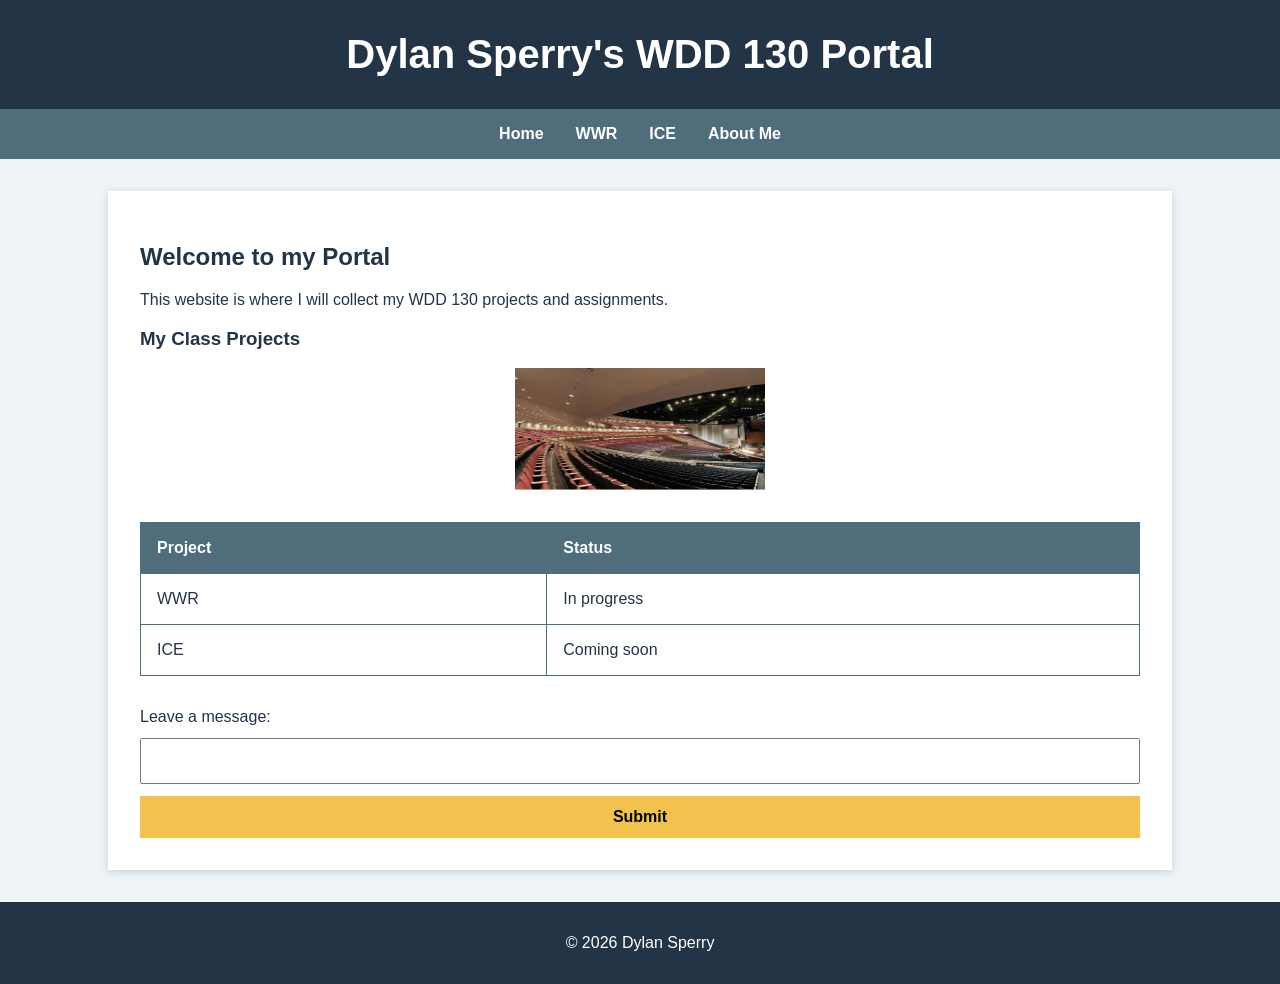
<file: index.html>
<!DOCTYPE html>
<html lang="en">
<head>
    <meta charset="UTF-8">
    <meta name="viewport" content="width=device-width, initial-scale=1.0">
    <title>Dylan Sperry | WDD 130 Portal</title>
    <link rel="stylesheet" href="styles/styles.css">
</head>
<body>
    <header>
        <h1>Dylan Sperry's WDD 130 Portal</h1> 
    </header>
    <nav>
    <ul>
        <li><a href="index.html">Home</a></li>
        <li><a href="wwr/index.html">WWR</a></li>
        <li><a href="ice.html">ICE</a></li>
        <li><a href="about.html">About Me</a></li>
    </ul>
</nav>
<main>
    <h2>Welcome to my Portal</h2>
    <p>This website is where I will collect my WDD 130 projects and assignments.</p>
    <h3>My Class Projects</h3>
    <img src="ice/favorite_devo/images/icenter.png" alt="ICE project image">

<table>
    <tr>
        <th>Project</th>
        <th>Status</th>
    </tr>
    <tr>
        <td>WWR</td>
        <td>In progress</td>
    </tr>
    <tr>
        <td>ICE</td>
        <td>Coming soon</td>
    </tr>
</table>
<form>
    <label for="message">Leave a message:</label>
    <input type="text" id="message" name="message">
    <button type="submit">Submit</button>
</form>
</main>
<footer>
    <p>&copy; 2026 Dylan Sperry</p>
</footer>
</body>
</html>
</file>
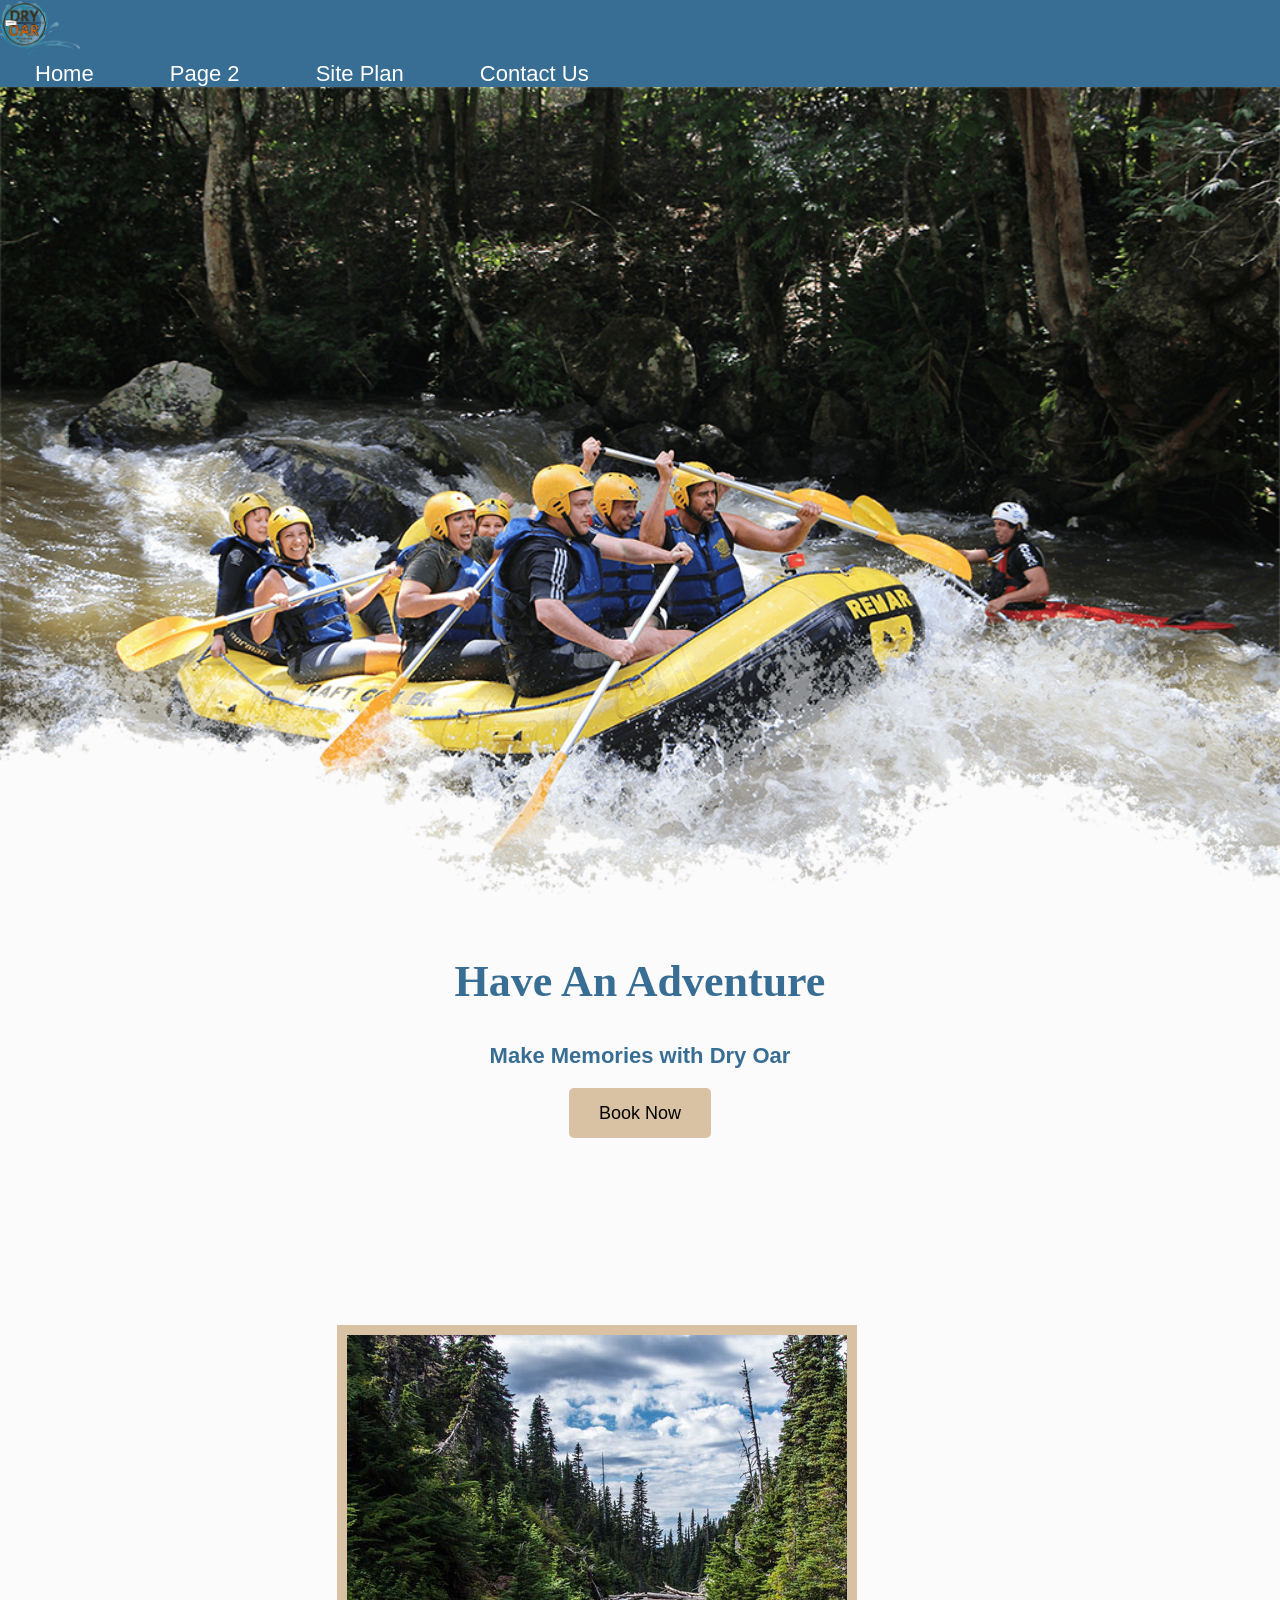
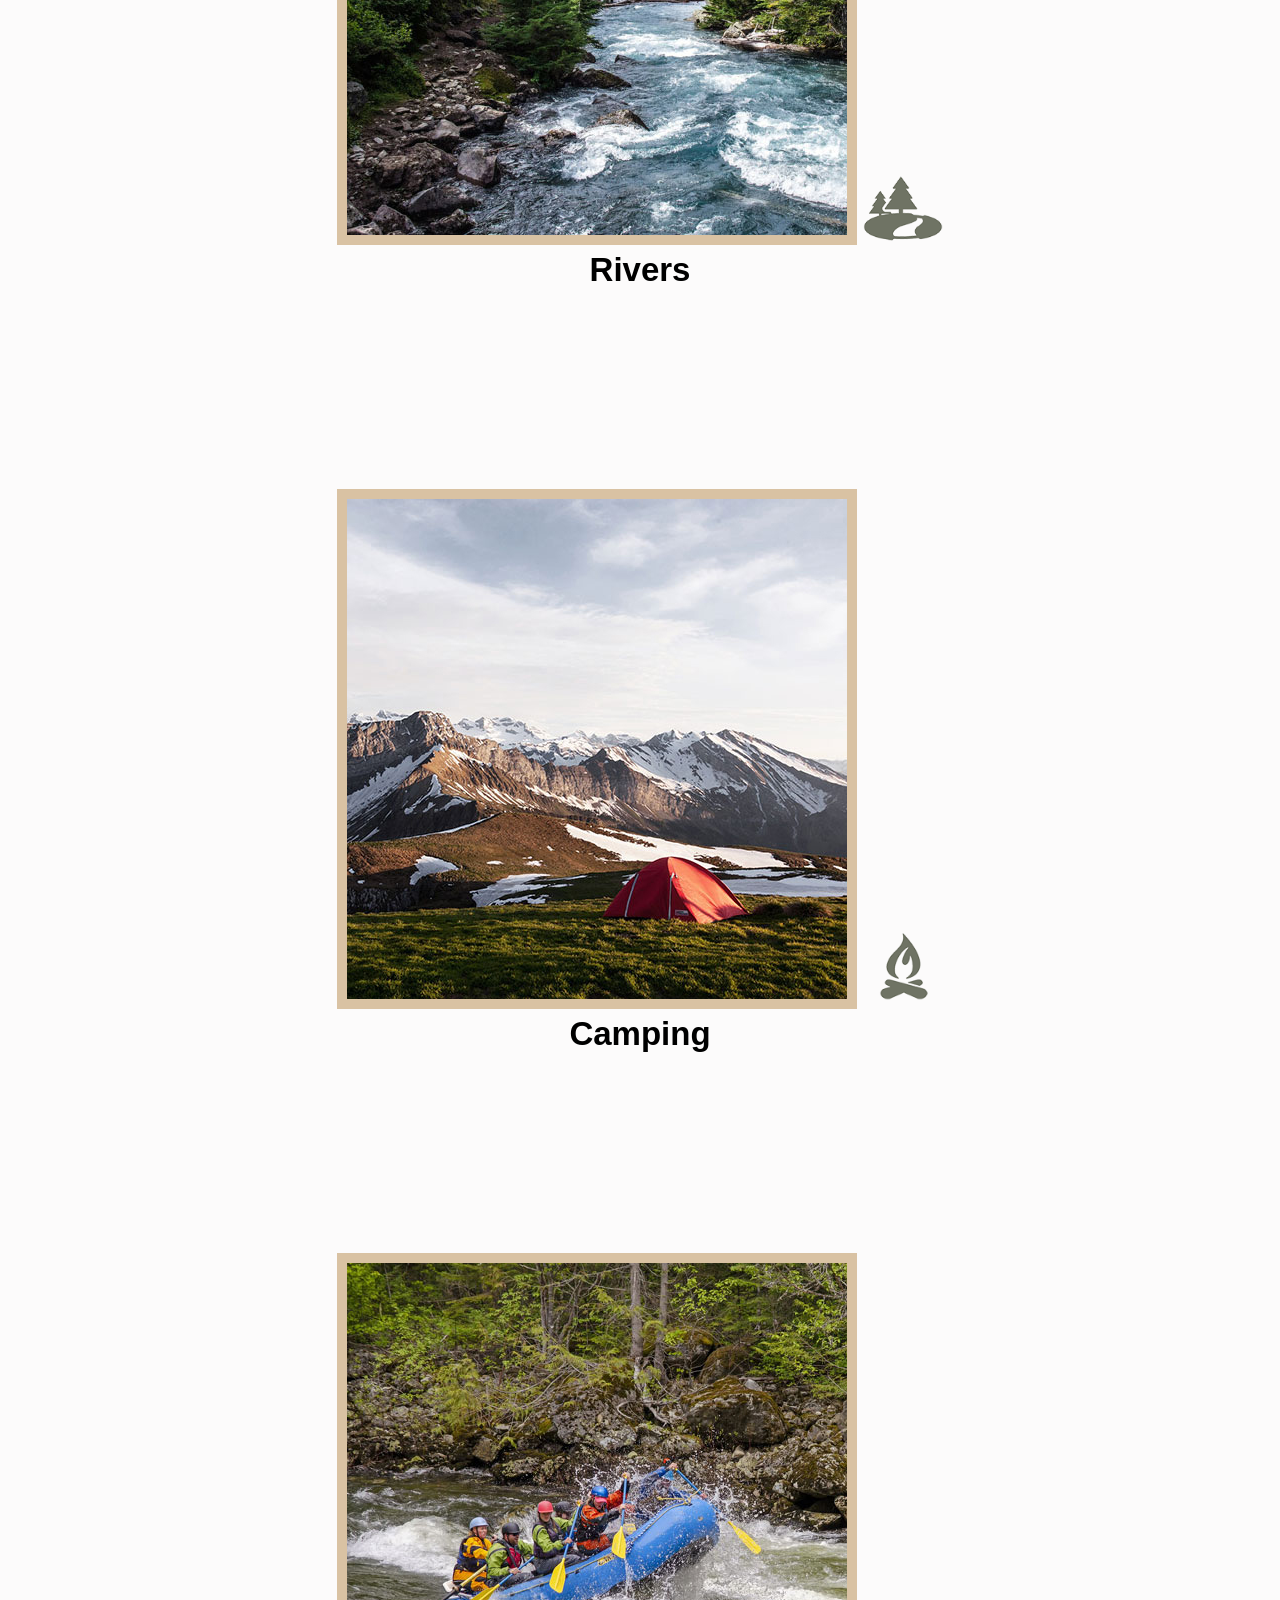
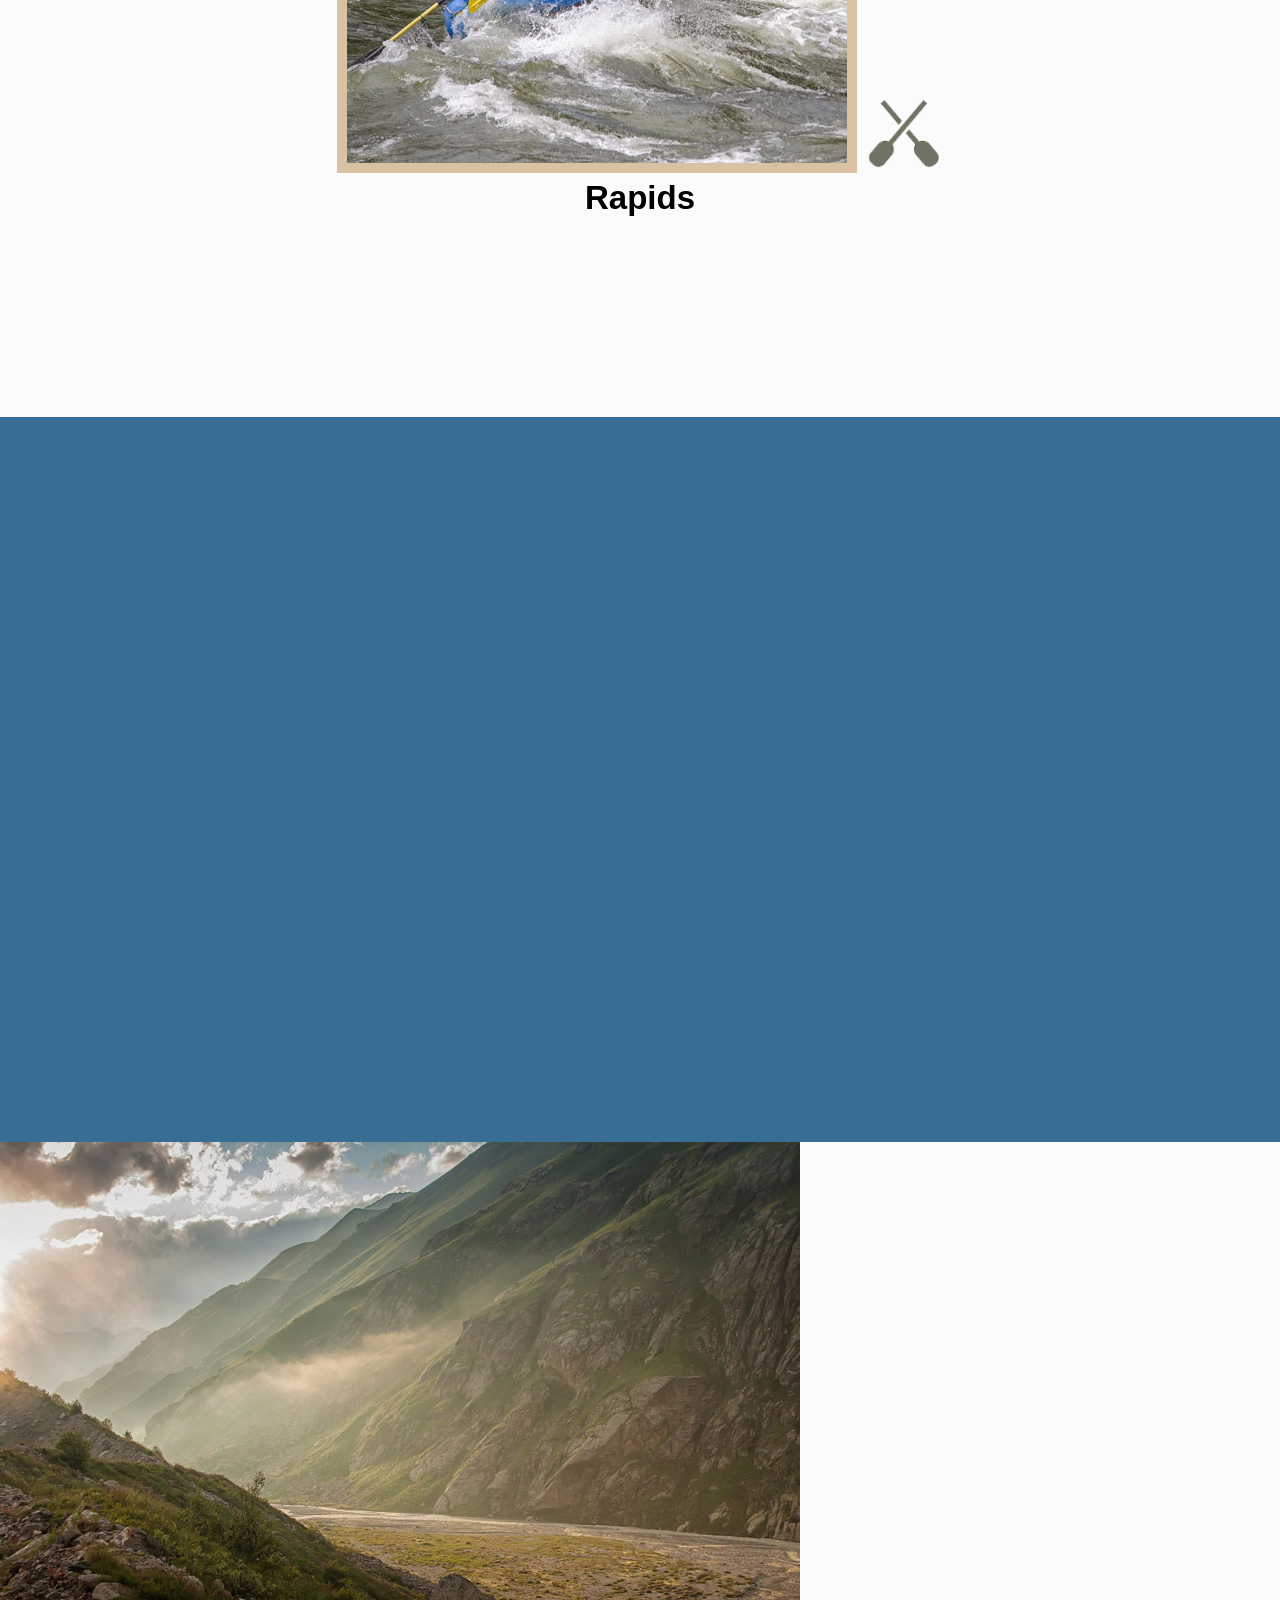
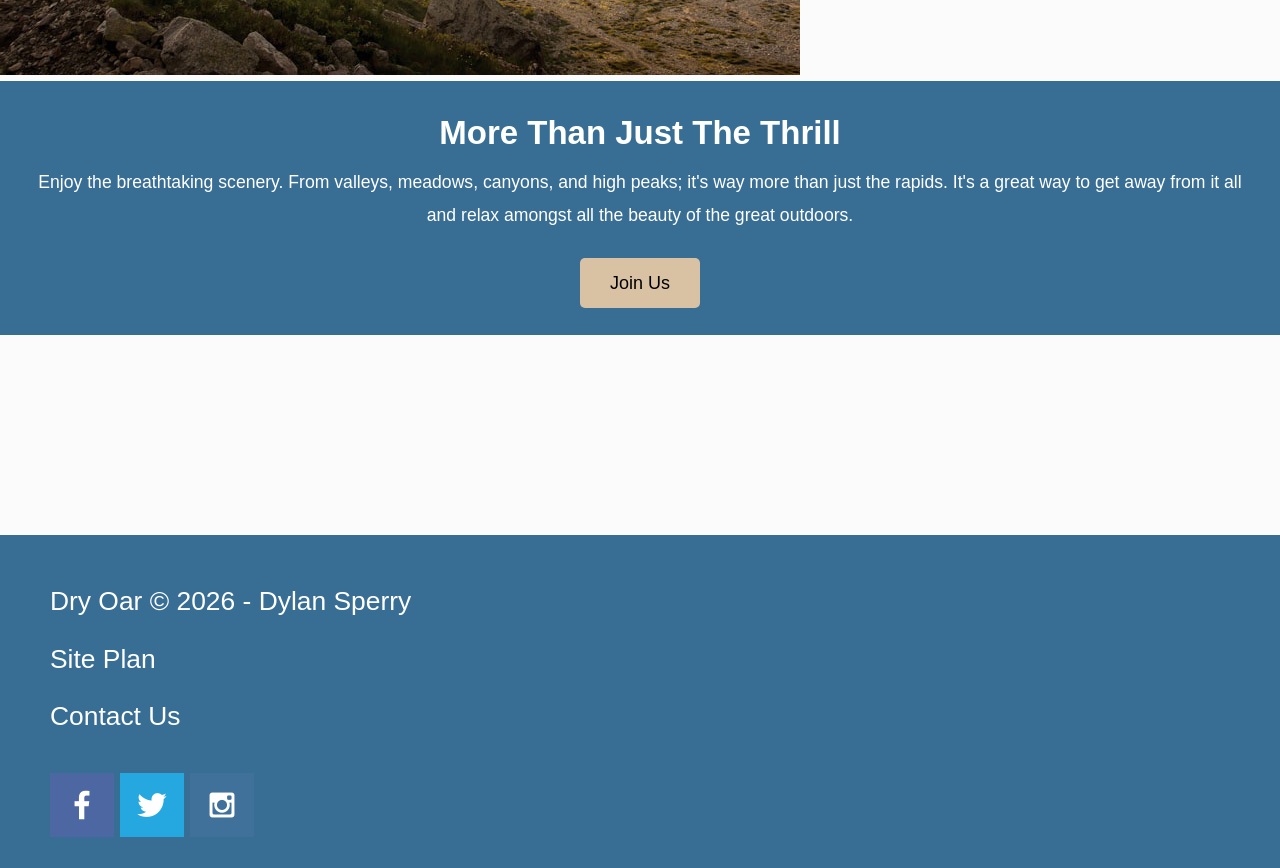
<file: wwr/index.html>
<!DOCTYPE html>
<html lang="en">

<head>
    <meta charset="UTF-8">
    <meta name="viewport" content="width=device-width, initial-scale=1.0">
    <title>Whitewater Rafting Vacations | Dry Oar Boating | Home</title>
    <link rel="stylesheet" href="styles/style.css">
</head>

<body>
    <div id="content">
    <header>
        <a id="logo_link" href="index.html">
            <img class="logo" src="images/roundlogo.png" alt="Round logo">
        </a>
        <nav>
            <a href="index.html">Home</a>
            <a href="#">Page 2</a>
            <a href="site-plan-rafting.html">Site Plan</a>
            <a href="contactus.html">Contact Us</a>
        </nav>
    </header>

    <div id="hero">
        <div id="hero-box">
            <img id="hero-img" src="images/hero.png" alt="People enjoying white water rafting">
        </div>

        <section id="hero-msg">
            <h1 class="home-title">Have An Adventure</h1>
            <h4>Make Memories with Dry Oar</h4>
            <div class="button-box">
                <a class="book" href="contactus.html">Book Now</a>
            </div>
        </section>
    </div>

    <main class="home-grid">
        <section class="rivers-card">
            <img class="card-img" src="images/rivers.jpeg" alt="River in forest">
            <img class="icon" src="images/river_icon.png" alt="River icon">
            <h2>Rivers</h2>
        </section>

        <section class="camping-card">
            <img class="card-img" src="images/camping.jpeg" alt="Tent in mountains">
            <img class="icon" src="images/fire_icon.png" alt="Fire icon">
            <h2>Camping</h2>
        </section>

        <section class="rapids-card">
            <img class="card-img" src="images/rapids.jpeg" alt="Rafting boat">
            <img class="icon" src="images/oars.png" alt="Oars icon">
            <h2>Rapids</h2>
        </section>
        <div id = "background"></div>
        <img class="mountains" src="images/mountains.jpeg" alt="Misty mountains">

        <section class="msg">
            <h2>More Than Just The Thrill</h2>
            <p>Enjoy the breathtaking scenery. From valleys, meadows, canyons, and high peaks; it's way more than just the rapids. It's a great way to get away from it all and relax amongst all the beauty of the great outdoors.</p>
            <a class="join" href="rivers.html">Join Us</a>
        </section>
    </main>

    <footer>
        <p>Dry Oar &copy; 2026 - Dylan Sperry</p>
        <p><a href="site-plan-rafting.html">Site Plan</a></p>
        <p><a href="contactus.html">Contact Us</a></p>

        <div class="social">
            <a href="https://facebook.com" target="_blank">
                <img src="images/facebook.png" alt="Facebook icon">
            </a>

            <a href="https://twitter.com" target="_blank">
                <img src="images/twitter.png" alt="Twitter icon">
            </a>

            <a href="https://instagram.com" target="_blank">
                <img src="images/instagram.png" alt="Instagram icon">
            </a>
        </div>
    </footer>
    </div>
</body>
</html>
</file>
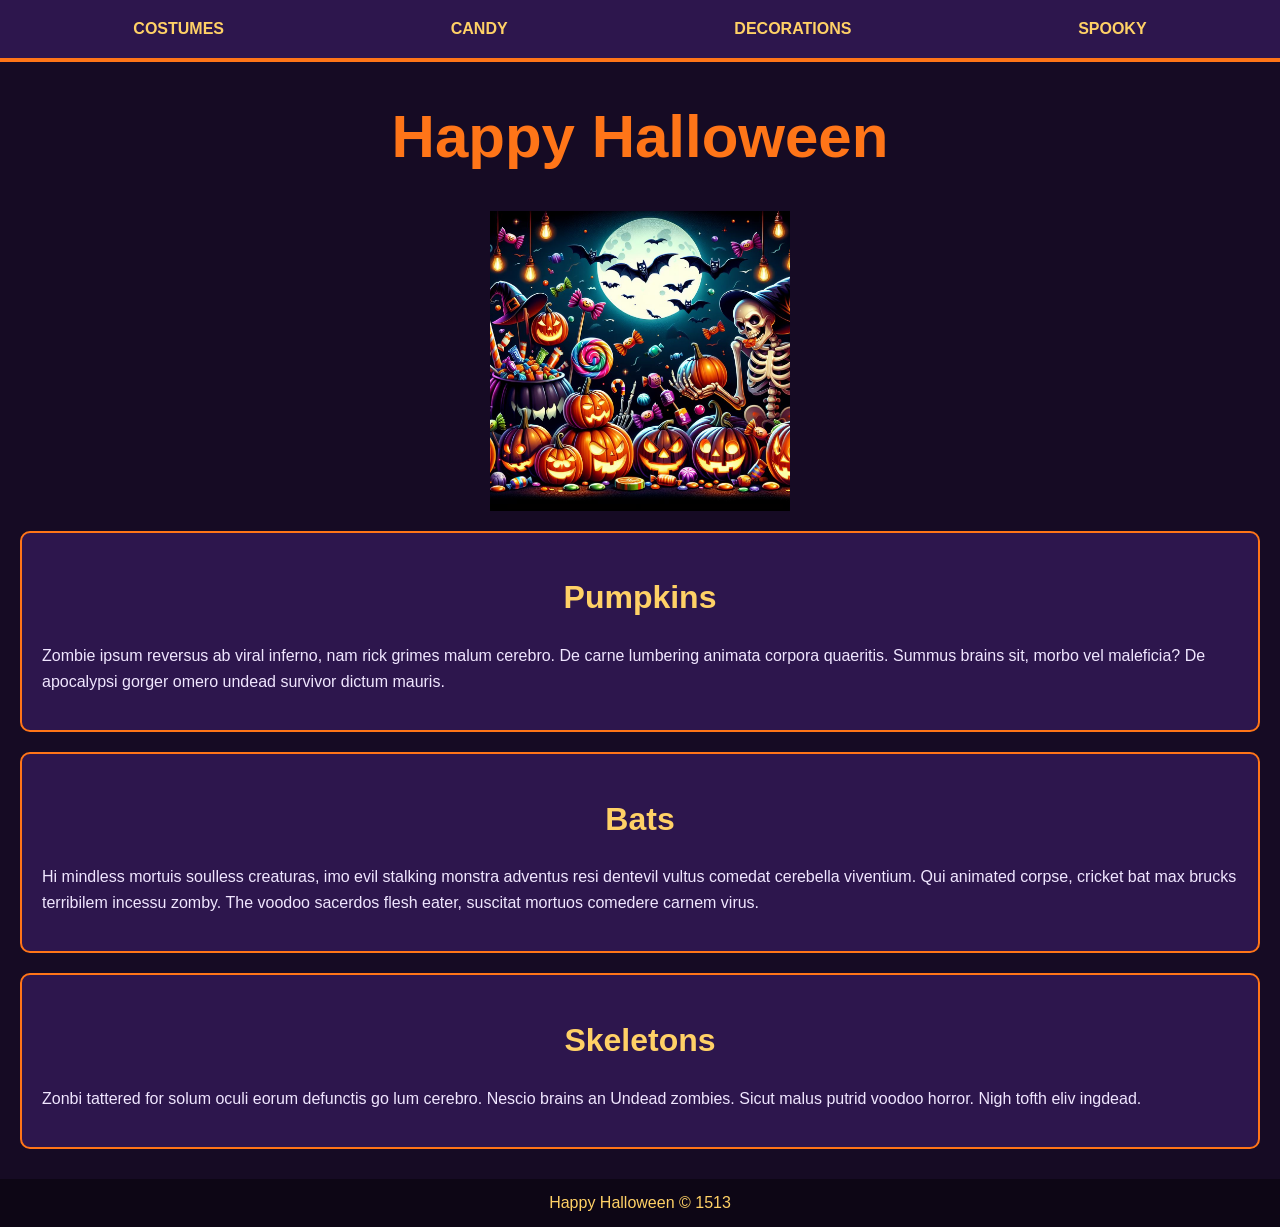
<file: ice/halloween/index.html>
<!-- For this activity you are not allowed to change
 the HTML code, only the CSS -->

<!DOCTYPE html>
<html lang="en">

<head>
    <meta charset="UTF-8">
    <meta name="viewport" content="width=device-width, initial-scale=1.0">
    <title>Document</title>
    <link rel="stylesheet" href="styles/styles.css">
</head>

<body>
    <div id="wrapper">
        <header>
            <nav>
                <ul>
                    <li>Costumes</li>
                    <li>Candy</li>
                    <li>Decorations</li>
                    <li>Spooky</li>
                </ul>
            </nav>
        </header>
        <main>
            <h1>Happy Halloween</h1>
            <img src="images/halloween.png">
            <section>
                <h2>Pumpkins</h2>
                <p>Zombie ipsum reversus ab viral inferno, nam rick grimes
                    malum cerebro. De carne lumbering animata corpora quaeritis.
                    Summus brains sit​​, morbo vel maleficia? De apocalypsi gorger
                    omero undead survivor dictum mauris. </p>
            </section>
            <section>
                <h2>Bats</h2>
                <p>Hi mindless mortuis soulless
                    creaturas, imo evil stalking monstra adventus resi dentevil vultus
                    comedat cerebella viventium. Qui animated corpse, cricket bat max
                    brucks terribilem incessu zomby. The voodoo sacerdos flesh eater,
                    suscitat mortuos comedere carnem virus.</p>
            </section>
            <section>
                <h2>Skeletons</h2>
                <p>Zonbi tattered for solum oculi
                    eorum defunctis go lum cerebro. Nescio brains an Undead zombies. Sicut
                    malus putrid voodoo horror. Nigh tofth eliv ingdead.</p>
            </section>
        </main>
        <footer>
            Happy Halloween &copy; 1513
        </footer>
    </div>
</body>

</html>
</file>
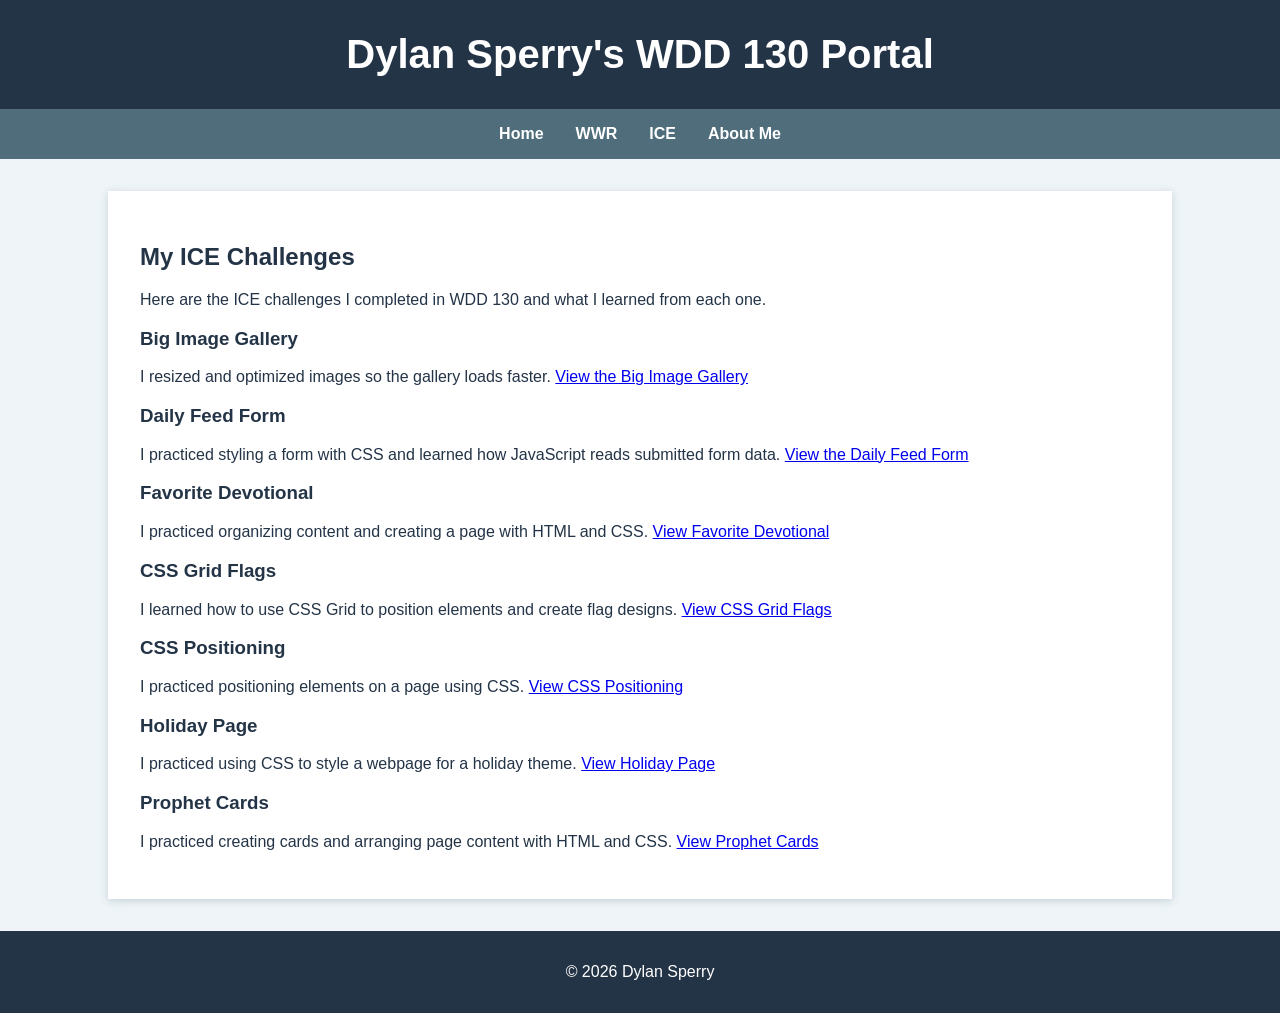
<file: ice.html>
<!DOCTYPE html>
<html lang="en">
<head>
    <meta charset="UTF-8">
    <meta name="viewport" content="width=device-width, initial-scale=1.0">
    <title>Dylan Sperry | WDD 130 Portal</title>
    <link rel="stylesheet" href="styles/styles.css">
</head>
<body>
    <header>
        <h1>Dylan Sperry's WDD 130 Portal</h1> 
    </header>
    <nav>
    <ul>
        <li><a href="index.html">Home</a></li>
        <li><a href="wwr/index.html">WWR</a></li>
        <li><a href="ice.html">ICE</a></li>
        <li><a href="about.html">About Me</a></li>
    </ul>
</nav>
<main>
<h2>My ICE Challenges</h2>
<p>Here are the ICE challenges I completed in WDD 130 and what I learned from each one.</p>
<h3>Big Image Gallery</h3>
<p>I resized and optimized images so the gallery loads faster. <a href="ice/gallery/gallery.html">View the Big Image Gallery</a></p>
<h3>Daily Feed Form</h3>
<p>I practiced styling a form with CSS and learned how JavaScript reads submitted form data. <a href="ice/signup/signup.html">View the Daily Feed Form</a></p>
<h3>Favorite Devotional</h3>
<p>I practiced organizing content and creating a page with HTML and CSS. <a href="ice/favorite_devo/favdevo.html">View Favorite Devotional</a></p>
<h3>CSS Grid Flags</h3>
<p>I learned how to use CSS Grid to position elements and create flag designs. <a href="ice/grid_flags/flags.html">View CSS Grid Flags</a></p>
<h3>CSS Positioning</h3>
<p>I practiced positioning elements on a page using CSS. <a href="ice/positioning/positioning.html">View CSS Positioning</a></p>
<h3>Holiday Page</h3>
<p>I practiced using CSS to style a webpage for a holiday theme. <a href="ice/halloween/index.html">View Holiday Page</a></p>
<h3>Prophet Cards</h3>
<p>I practiced creating cards and arranging page content with HTML and CSS. <a href="ice/prophet_cards/oaks.html">View Prophet Cards</a></p>
</main>
<footer>
    <p>&copy; 2026 Dylan Sperry</p>
</footer>
</body>
</html>
</file>
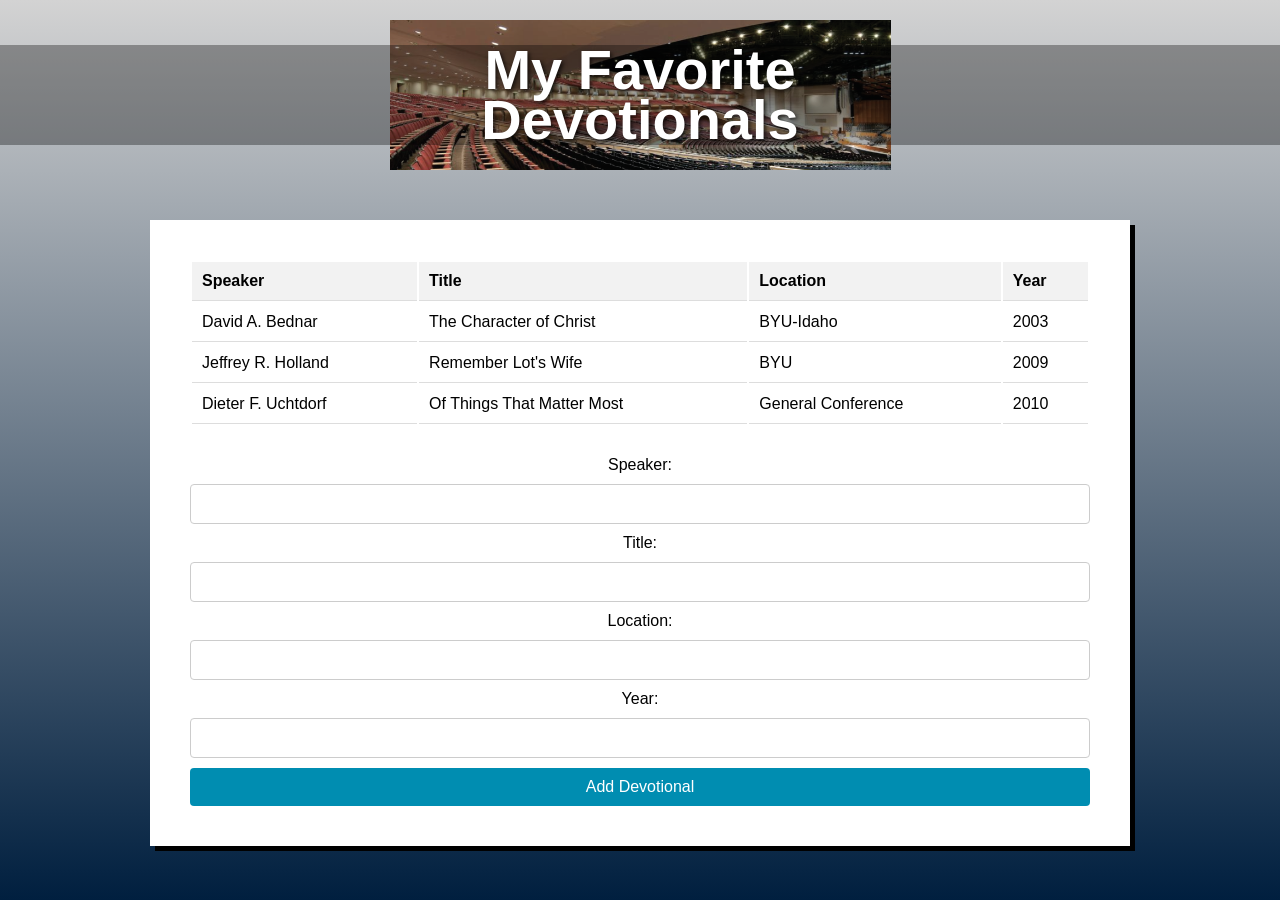
<file: ice/favorite_devo/favdevo.html>
<!DOCTYPE html>
<html lang="en">
<head>
  <meta charset="UTF-8" />
  <meta name="viewport" content="width=device-width, initial-scale=1.0"/>
  <title>My Favorite Devotionals</title>
  <link rel="stylesheet" href="styles/styles.css" />
</head>
<body>
  <div class="container">
    <header class="header">
      <div class="header-image">
        <h1>My Favorite<br>Devotionals</h1>
      </div>
    </header>
    <main>
      <div class="content-box">
        <table> 
          <tr>
            <th>Speaker</th>
            <th>Title</th>
            <th>Location</th>
            <th>Year</th>
          </tr>
          <tr>
            <td>David A. Bednar</td>
            <td>The Character of Christ</td>
            <td>BYU-Idaho</td>
            <td>2003</td>
          </tr>
          <tr>
            <td>Jeffrey R. Holland</td>
            <td>Remember Lot's Wife</td>
            <td>BYU</td>
            <td>2009</td>
          </tr>
          <tr>
            <td>Dieter F. Uchtdorf</td>
            <td>Of Things That Matter Most</td>
            <td>General Conference</td>
            <td>2010</td>
          </tr>
        </table>
        <form>
          <label for="speaker">Speaker:</label>
          <input type="text" id="speaker"/>
          <label for="title">Title:</label>
          <input type="text" id="title"/>
          <label for="location">Location:</label>
          <input type="text" id="location"/>
          <label for="year">Year:</label>
          <input type="number" id="year"/>
          <button type="submit">Add Devotional</button>
        </form>
      </div>
    </main>
  </div>
</body>
</html>
</file>
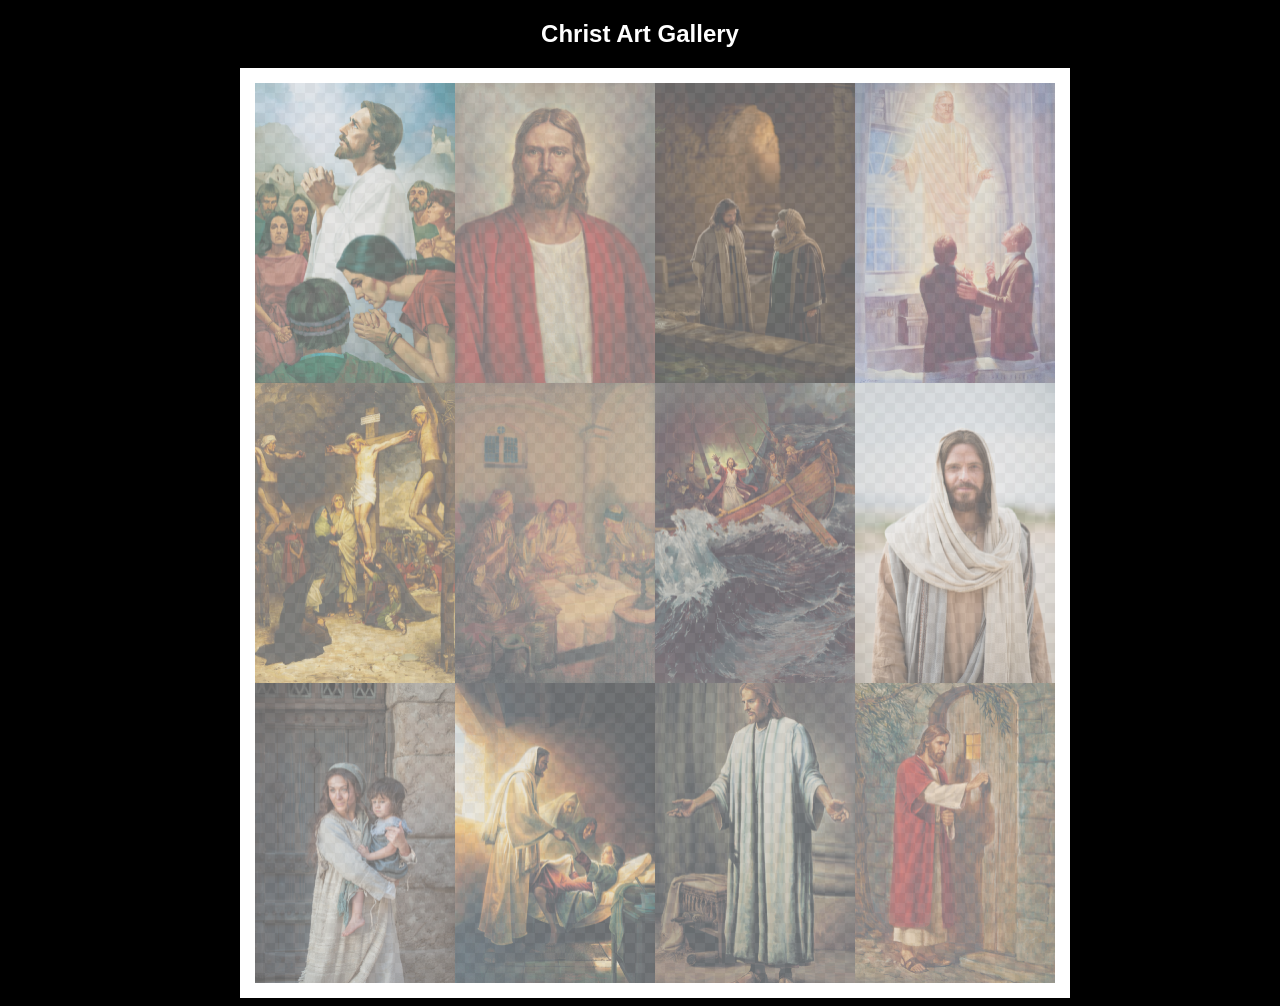
<file: ice/gallery/gallery.html>
<!DOCTYPE html>
<html lang="en">
<head>
    <meta charset="UTF-8">
    <meta name="viewport" content="width=device-width, initial-scale=1.0">
    <title>Images of Christ</title>
    <style>
        body {
            background: black;
        }
        #wrapper{
            width: 800px;
            margin: 0 auto;
        }
        nav {
            color: white;
            text-align: center;
            font-family: Haettenschweiler, 'Arial Narrow Bold', sans-serif;
        }
        #gallery{
            display: grid;
            grid-template-columns: 200px 200px 200px 200px;
            border: 15px solid rgb(255, 255, 255);
            width: 100%;
            background-color: #ddd;
            background-image:
                linear-gradient(45deg, #ccc 26%, transparent 26%), 
                linear-gradient(135deg, #ccc 26%, transparent 26%),
                linear-gradient(45deg, transparent 75%, #ccc 75%),
                linear-gradient(135deg, transparent 75%, #ccc 75%);
            background-size: 20px 20px; /* Must be a square */
            background-position: 0 0, 10px 0, 10px -10px, 0px 10px; 
            
        }
        #gallery a {
            cursor: url('images/christus.png'), pointer;
        }
        #gallery img {
            width: 200px;
            height: 300px;
            opacity:50%;
            display:block;
        }
        #gallery img:hover{
            opacity: 100%;
        }
    </style>
</head>
<body>
    <div id="wrapper">
        <nav>
            <h1>Christ Art Gallery</h1>
        </nav>
        <main>
            <div id="gallery">
                <a href="images/big/img1.jpg"><img src="images/small/img1.png" alt="huge file size" ></a>
                <a href="images/big/img2.jpg"><img src="images/small/img2.png" alt="huge file size" ></a>
                <a href="images/big/img3.jpg"><img src="images/small/img3.png" alt="huge file size" ></a>
                <a href="images/big/img4.jpg"><img src="images/small/img4.png" alt="huge file size" ></a>
                <a href="images/big/img5.jpg"><img src="images/small/img5.png" alt="huge file size" ></a>
                <a href="images/big/img6.jpg"><img src="images/small/img6.png" alt="huge file size" ></a>
                <a href="images/big/img7.jpg"><img src="images/small/img7.png" alt="huge file size" ></a>
                <a href="images/big/img8.jpg"><img src="images/small/img8.png" alt="huge file size" ></a>
                <a href="images/big/img9.jpg"><img src="images/small/img9.png" alt="huge file size" ></a>
                <a href="images/big/img10.jpg"><img src="images/small/img10.png" alt="huge file size" ></a>
                <a href="images/big/img11.jpg"><img src="images/small/img11.png" alt="huge file size" ></a>
                <a href="images/big/img12.jpg"><img src="images/small/img12.png" alt="huge file size" ></a>
            </div>
        </main>
    </div>
</body>
</html>
</file>
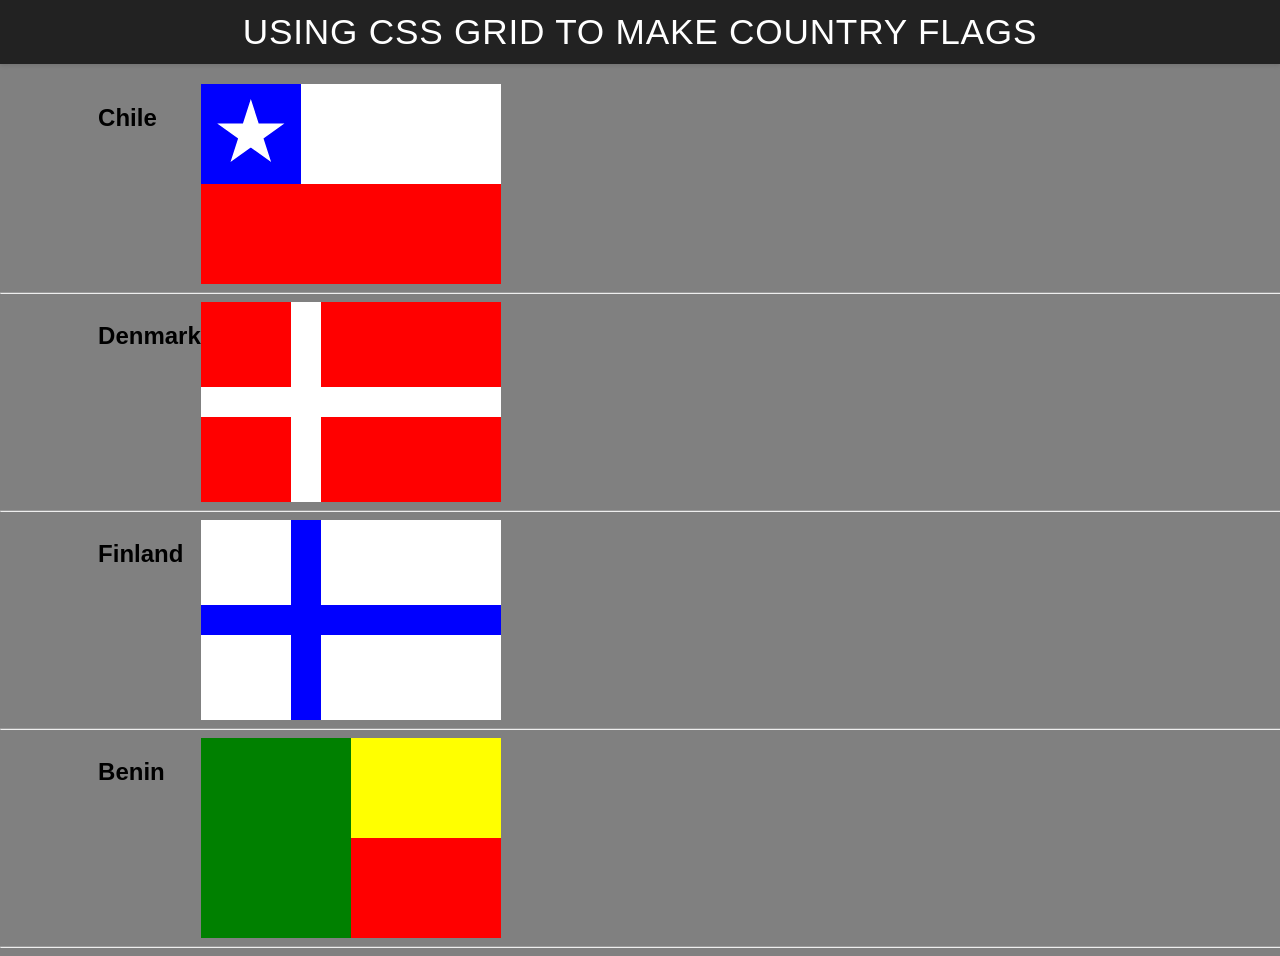
<file: ice/grid_flags/flags.html>
<!DOCTYPE html>
<html lang="en">

<head>
    <meta charset="UTF-8">
    <meta name="viewport" content="width=device-width, initial-scale=1.0">
    <title>Flag</title>
    <style>
        #denmark {
            display: grid;
            width: 300px;
            height: 200px;
            background: white;
            grid-template-columns: 1fr 30px 2fr;
            grid-template-rows: 1fr 30px 1fr;
            #dred1,
            #dred2,
            #dred3,
            #dred4 {
                background: red;
            }

            #dred1 {
                grid-column: 1 / 2;
                grid-row: 1 / 2;
            }

            #dred2 {
                grid-column: 3 / 4;
                grid-row: 1 / 2;
            }
            #dred3 {
                grid-column: 1 / 2;
                grid-row: 3 / 4;

            }
            #dred4 {
                grid-column: 3 / 4;
                grid-row: 3 / 4;
            }
        }
        #finland {
            display: grid;
            width: 300px;
            height: 200px;
            background: blue;
            grid-template-columns: 1fr 30px 2fr;
            grid-template-rows: 1fr 30px 1fr;
            #fwhtie1,
            #fwhite2,
            #fwhite3,
            #fwhite4 {
                background: white;
            }
            #fwhite1 {
                background: white;
                grid-column: 1 / 2;
                grid-row: 1 / 2;
            }
            #fwhite2 {
                grid-column: 3 / 4;
                grid-row: 1 / 2;
            }
            #fwhite3 {
                grid-column: 1 / 2;
                grid-row: 3 / 4;
            }
            #fwhite4 {
                grid-column: 3 / 4;
                grid-row: 3 / 4;
            }
        }
        #benin {
    display: grid;
    width: 300px;
    height: 200px;
    grid-template-columns: 1fr 1fr;
    grid-template-rows: 1fr 1fr;
}

#bgreen {
    background: green;
    grid-column: 1 / 2;
    grid-row: 1 / 3;
}

#byellow {
    background: yellow;
    grid-column: 2 / 3;
    grid-row: 1 / 2;
}

#bred {
    background: red;
    grid-column: 2 / 3;
    grid-row: 2 / 3;
}
        body {
            margin: 0;
            font-family: 'Helvetica Neue', sans-serif;
            background-color: gray;
        }

        header {
            background-color: #222;
            color: #fff;
            padding: 0.75rem 1.5rem;
            display: flex;
            align-items: center;
            justify-content: center;
            font-size: 1.1rem;
            letter-spacing: 0.05rem;
            text-transform: uppercase;
            box-shadow: 0 2px 4px rgba(0, 0, 0, 0.1);
        }

        header h1 {
            margin: 0;
            font-weight: 400;
        }
        main {
            display: grid;
            grid-template-columns: .1fr .1fr 1fr .1fr;
            margin-top: 20px;
        }
        hr {
            width: 100%;
            grid-column: 1 / 5;
        }
        h2 {
            grid-column: 2/3;
        }

        #blue {
            background: blue;
            grid-column: 1 / 2;
            display: grid;
            align-items: center;
            justify-items: center;
        }

        #white {
            background: white;
            grid-column: 2 / 4;
        }

        #red {
            background: red;
            grid-column: 1 / 4;
        }

        #chile {
            display: grid;
            grid-template-columns: 1fr 1fr 1fr;
            grid-template-rows: 1fr 1fr;
            height: 200px;
            width: 300px;
        }

        .star {
            width: 70px;
            aspect-ratio: 1;
            background: white;
            clip-path: polygon(50% 0, 79% 90%, 2% 35%, 98% 35%, 21% 90%);
        }
    </style>
</head>

<body>
    <header>
        <h1>Using CSS Grid to make Country Flags</h1>
    </header>
    <main>
        <h2>Chile</h2>
        <div id="chile">
            <div id="blue">
                <div class="star"></div>
            </div>
            <div id="white"></div>
            <div id="red"></div>
        </div>
        <hr>

        <h2>Denmark</h2>
        <div id="denmark">
            <div id="dred1"></div>
            <div id="dred2"></div>
            <div id="dred3"></div>
            <div id="dred4"></div>
        </div>
        <hr>

        <h2>Finland</h2>
        <div id="finland">
            <div id="fwhite1"></div>
            <div id="fwhite2"></div>
            <div id="fwhite3"></div>
            <div id="fwhite4"></div>
        </div>
        <hr>

        <h2>Benin</h2>
        <div id="benin">
            <div id="bgreen"></div>
            <div id="byellow"></div>
            <div id="bred"></div>
        </div>
        <hr>
    </main>
</body>

</html>
</file>
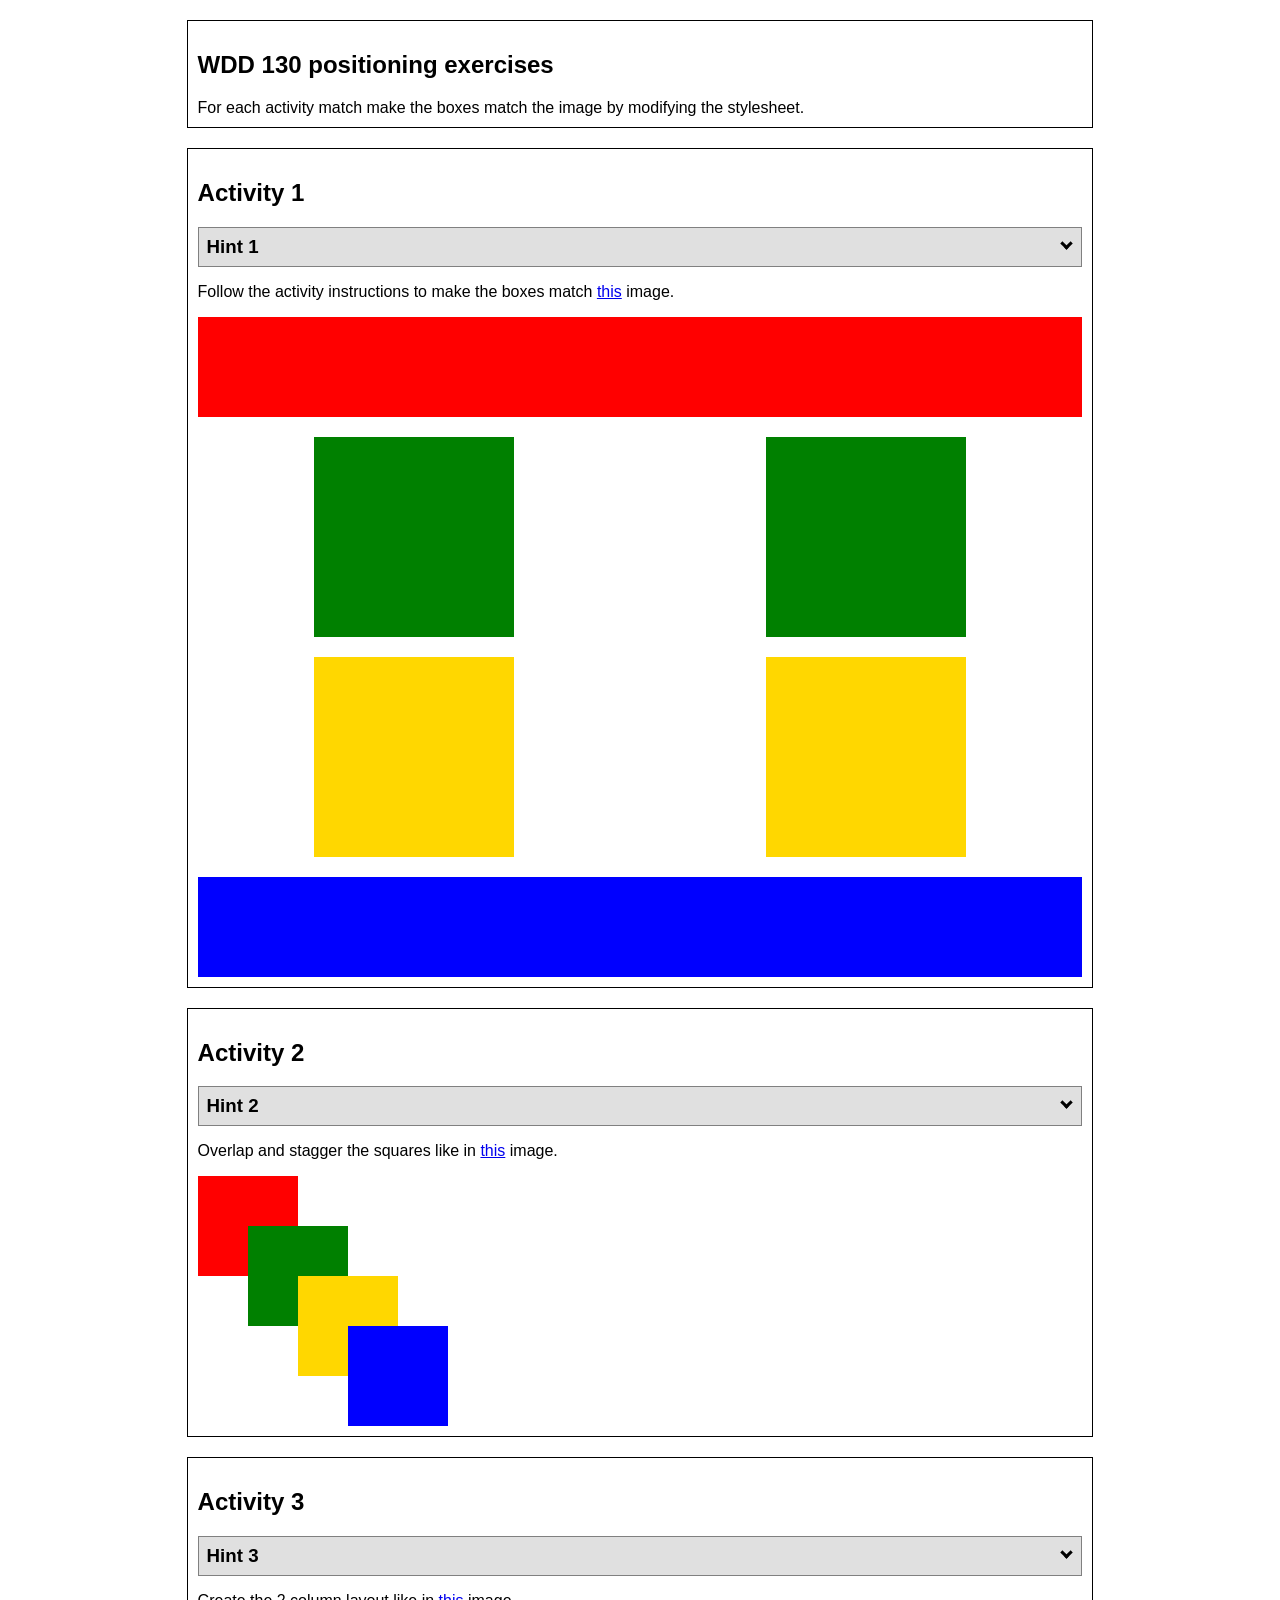
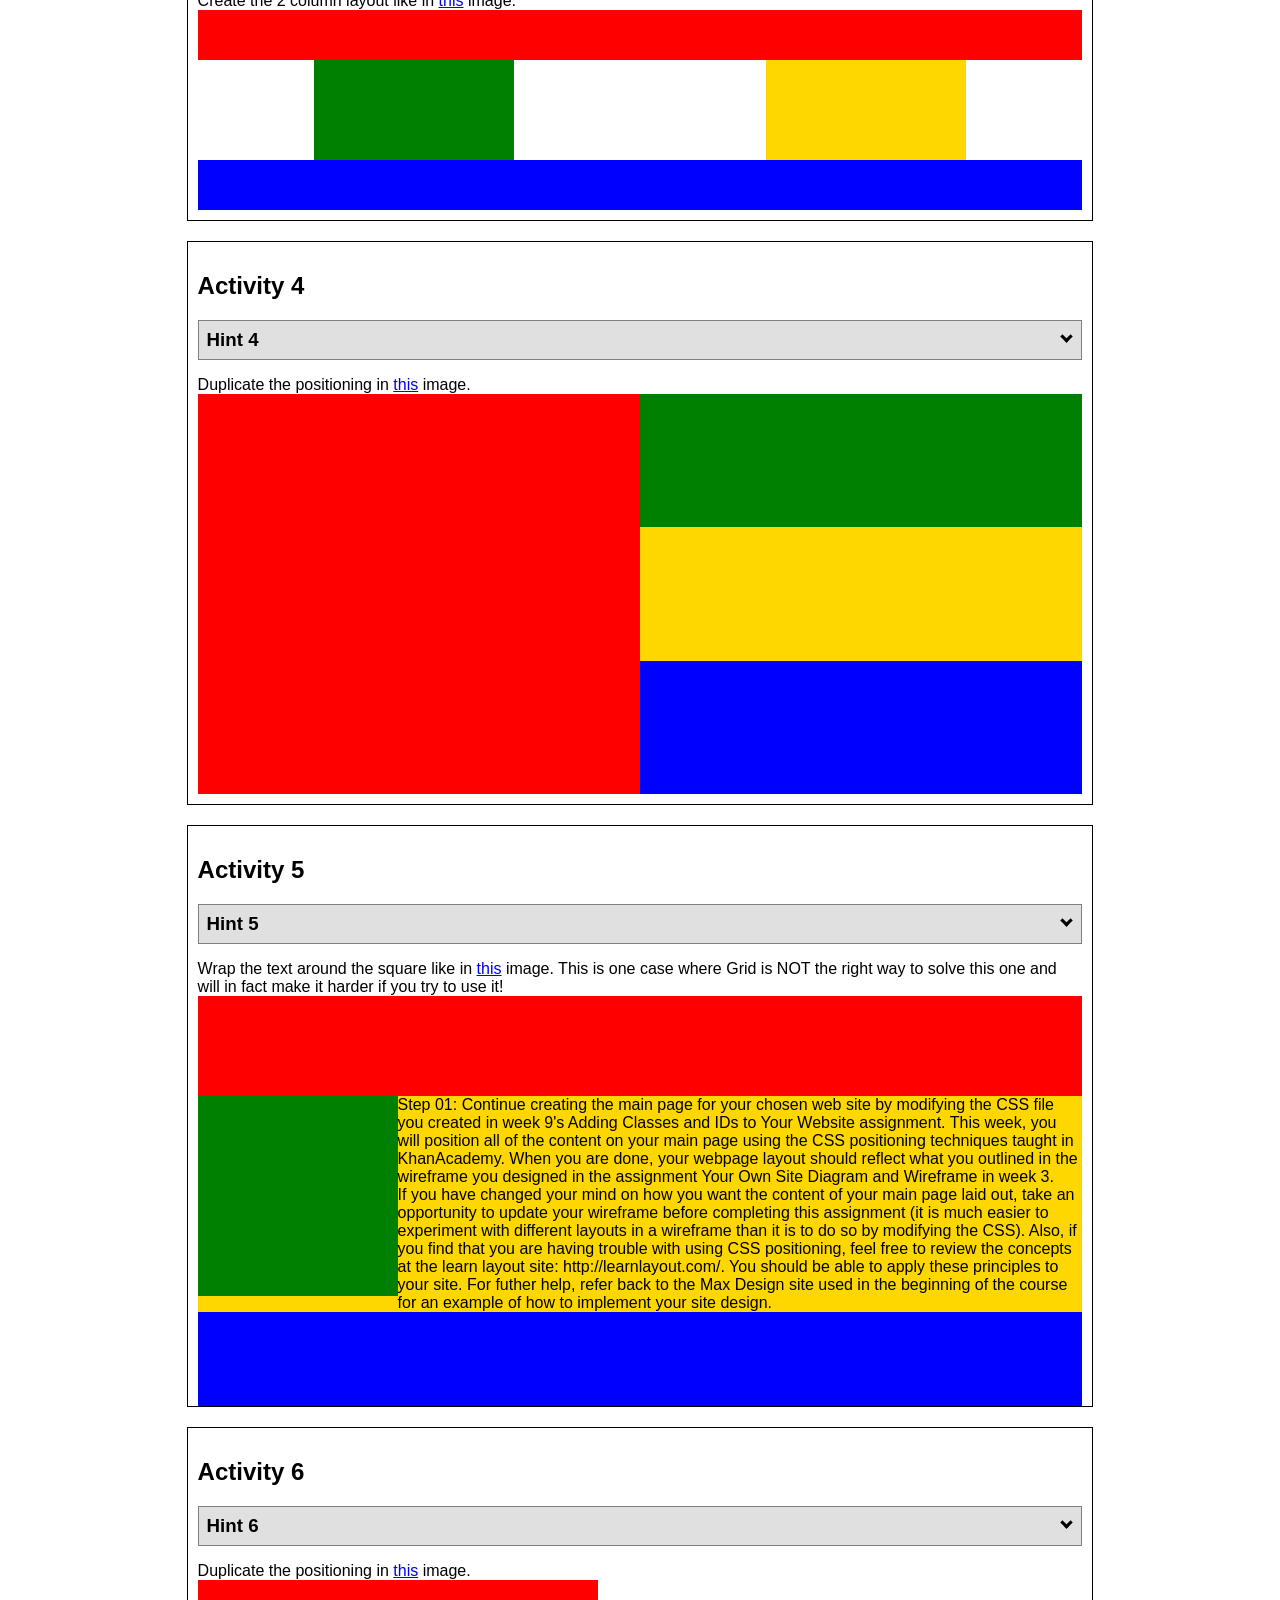
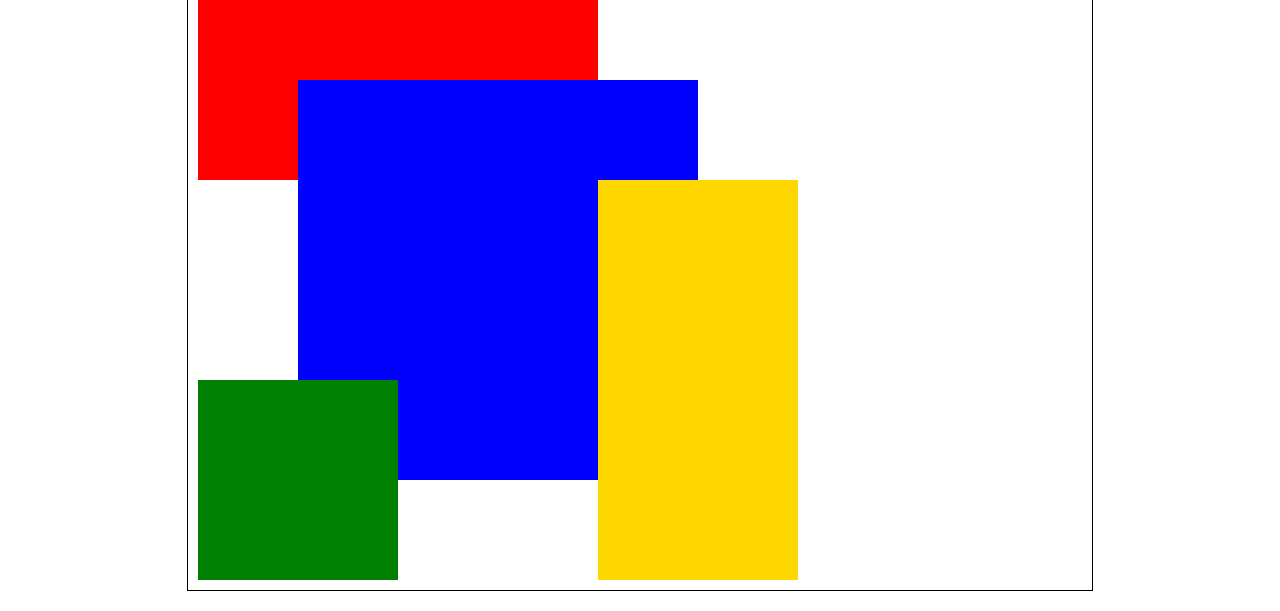
<file: ice/positioning/positioning.html>
<!DOCTYPE html>
<html lang="en">
  <head>
    <!-- HTML - Name: positioning.html -->
    <title>Positioning Activity</title>
    <link rel="stylesheet" type="text/css" href="positionstyles.css" />
  </head>
  <body>
    <div class="activity">
      <h2>WDD 130 positioning exercises</h2>
      For each activity match make the boxes match the image by modifying the stylesheet.</div>
    <div class="activity">
      <h2>Activity 1</h2>
      <section class="hint"><input type="checkbox" ><i></i> <h3>Hint 1</h3><div><p>Use the activity instructions for the firt activity</a></p></div></section>
      <p>Follow the activity instructions to make the boxes match  <a href="images/example1.png" target="_blank">this</a> image.</p>
      <div class="content1" >
        <div class="red1" ></div>
        <div class="green1" ></div>
        <div class="green1" ></div>
        <div class="yellow1"></div>
        <div class="yellow1"></div>
        <div class="blue1"></div>
      </div>
    </div>
    <div class="activity">
      <h2>Activity 2</h2>
      <section class="hint"><input type="checkbox" > <h3>Hint 2</h3><i></i><div>
      <ul>
      <li>grid-template-columns: 50px 50px 50px 50px 50px </li></ul></div></section>
      <p>Overlap and stagger the squares like in <a href="images/example2.png" target="_blank">this</a> image.</p>
      <div class="content2" >
        <div class="red2" ></div>
        <div class="green2" ></div>
        <div class="yellow2"></div>
        <div class="blue2"></div>
      </div>
    </div>
    <div class="activity">
      <h2>Activity 3</h2>
      <section class="hint"><input type="checkbox" > <h3>Hint 3</h3><i></i><div><p>This one is going to be best solved with CSS Grid. Remember to make the boxes the right width first...then start moving them around. </p><h4>Properties used:</h4><ul><li>display:grid;</li><li>grid-template-columns:</li><li>grid-column-gap:</li>
        <li>grid-column:</li>  </ul></div></section>
      Create the 2 column layout like in <a href="images/example3.png" target="_blank">this</a>  image.
      <div class="content3" >
        <div class="red3" ></div>
        <div class="green3" ></div>
        <div class="yellow3"></div>
        <div class="blue3"></div>
      </div>
    </div>
    <div class="activity">
      <h2>Activity 4</h2>
      <section class="hint"><input type="checkbox" > <h3>Hint 4</h3><i></i><div><p>For the others we have been primarily concerned with width. For this one you will need to adjust height as well. </p><h4>Properties used:</h4><ul><li>display:grid;</li><li>grid-template-columns:</li><li>grid-row:</li></ul></div></section>
      Duplicate the positioning in <a href="images/example4.png" target="_blank">this</a> image. 
      <div class="content4" >
        <div class="red4" ></div>
        <div class="green4" ></div>
        <div class="yellow4"></div>
        <div class="blue4"></div>
      </div>
    </div>

    <div class="activity">
      <h2>Activity 5</h2>
      <section class="hint"><input type="checkbox" > <h3>Hint 5</h3><i></i><div><p>Grid is <strong>not</strong> the right way to do this.  In fact there is only one way to really do that...and that is with float. Remember that we float the thing we want the text to wrap around.  Also remember to start by making all the shapes the right size and shape.</p><h4>Properties used:</h4><ul><li>float: left;</li></ul></div></section>
      Wrap the text around the square like in <a href="images/example5.png" target="_blank">this</a> image. This is one case where Grid is NOT the right way to solve this one and will in fact make it harder if you try to use it!
      <div class="content5" >
        <div class="red5" ></div>
        <div class="green5" ></div>
        <div class="yellow5">Step 01: Continue creating the main page for your chosen web site by modifying the CSS file you created in week 9's Adding Classes and IDs to Your Website assignment. This week, you will position all of the content on your main page using the CSS positioning techniques taught in KhanAcademy. When you are done, your webpage layout should reflect what you outlined in the wireframe you designed in the assignment Your Own Site Diagram and Wireframe in week 3. <br />
          If you have changed your mind on how you want the content of your main page laid out, take an opportunity to update your wireframe before completing this assignment (it is much easier to experiment with different layouts in a wireframe than it is to do so by modifying the CSS). Also, if you find that you are having trouble with using CSS positioning, feel free to review the concepts at the learn layout site: http://learnlayout.com/. You should be able to apply these principles to your site. For futher help, refer back to the Max Design site used in the beginning of the course for an example of how to implement your site design.</div>
        <div class="blue5"></div>
      </div>
    </div>
    <div class="activity">
      <h2>Activity 6</h2>
      <section class="hint"><input type="checkbox" > <h3>Hint 6</h3><i></i><div><p>This one is all about visualizing the grid behind the layout. If you are having a hard time doing that first: all the sizes are even multiples of 100, and second here is another example with the lines drawn: <a href="images/example6-hint.png" target="_blank">example 6 with lines</a>. For this one you will find it easiest if you use px for the column width. You can also use <kbd>z-index</kbd> to control the element layering.    </p><h4>Properties used:</h4><ul><li>display:grid;</li><li>grid-template-columns:</li><li>grid-column:</li><li>grid-row:</li><li><a href="https://www.w3schools.com/cssref/pr_pos_z-index.asp" target="_blank">z-index:</a></li></ul></div></section>
      Duplicate the positioning in <a href="images/example6.png" target="_blank">this</a> image.
      <div class="content6" >
        <div class="red6" ></div>
        <div class="green6" ></div>
        <div class="yellow6"></div>
        <div class="blue6"></div>
      </div>
    </div>
  </body>
</html>
</file>
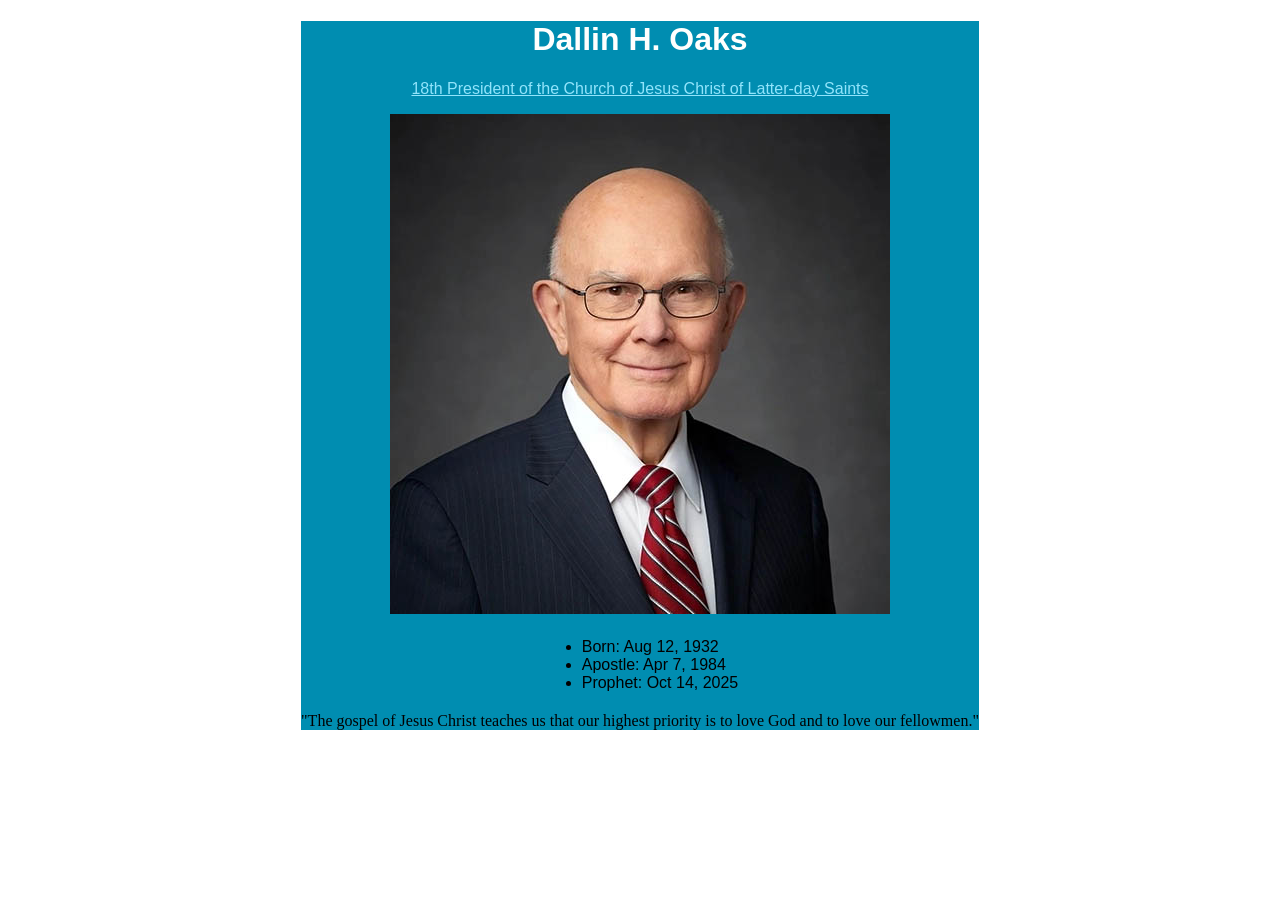
<file: ice/prophet_cards/oaks.html>
<!DOCTYPE html>
<html lang="en">

<head>
    <meta charset="UTF-8">
    <meta name="viewport" content="width=device-width, initial-scale=1.0">
    <title>Dallin H. Oaks</title>
    <link rel="stylesheet" href="oaks.css">
</head>

<body>
    <div class="card">
        <!-- Your heading, role, image, list, and quote stay here -->

        <h1>Dallin H. Oaks</h1>
        <p>
            <a href="https://www.churchofjesuschrist.org">18th President of the Church of Jesus Christ of Latter-day
                Saints</a>
        </p>
        <img src="dallin_oaks.jpeg" alt="Dallin H. Oaks">
        <ul>
            <li>Born: Aug 12, 1932</li>
            <li>Apostle: Apr 7, 1984</li>
            <li>Prophet: Oct 14, 2025</li>
        </ul>
        <p class="quote">"The gospel of Jesus Christ teaches us that our highest priority is to love God and to love our
            fellowmen."</p>
    </div>
</body>

</html>
</file>
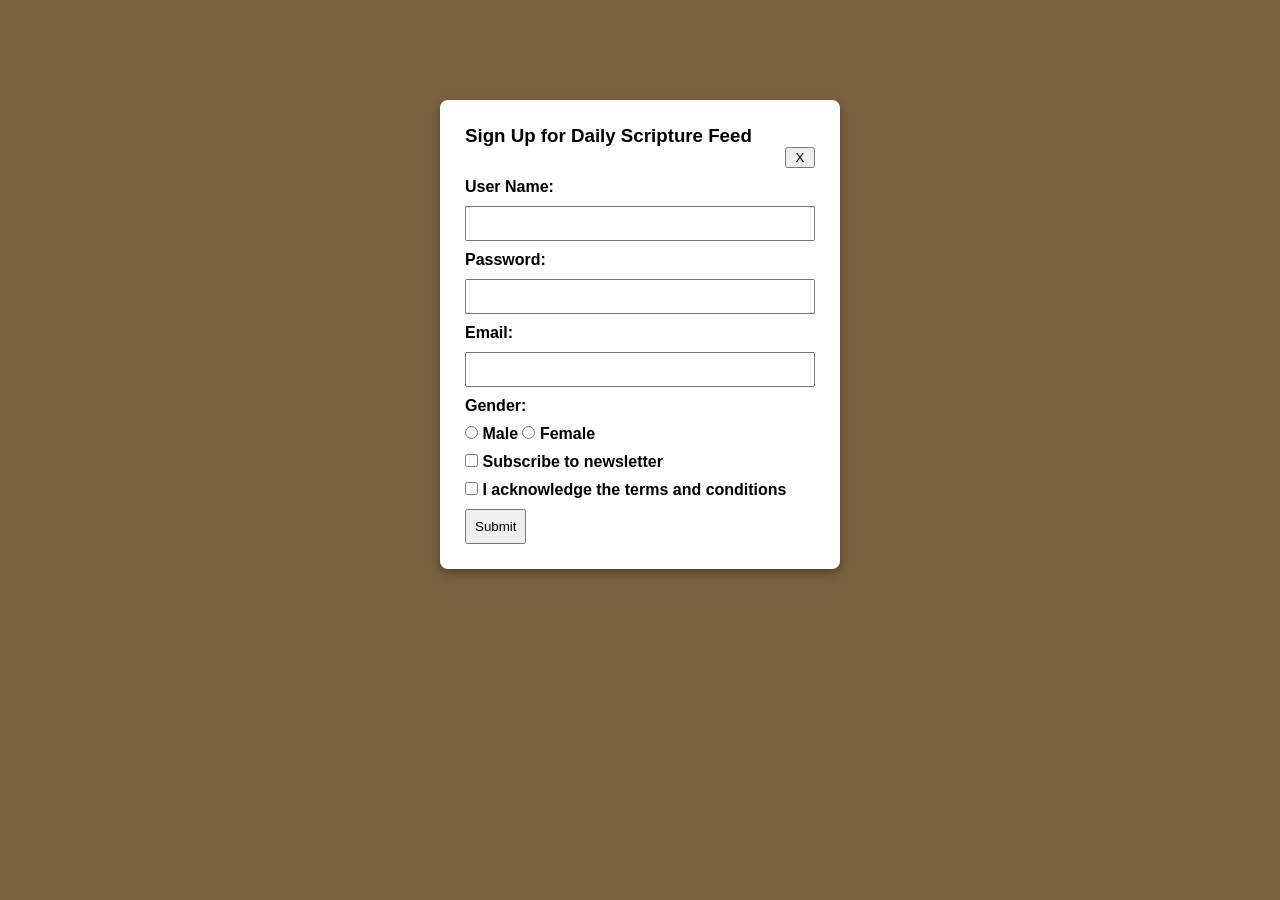
<file: ice/signup/signup.html>
<!DOCTYPE html>
<html lang="en">

<head>
    <meta charset="UTF-8">
    <meta name="viewport" content="width=device-width, initial-scale=1.0">
    <title>Daily Feed Sign Up</title>

    <style>
        * {
            margin: 0;
        }

        #formContainer {
            background: white;
            width: 350px;
            margin: 100px auto;
            padding: 25px;
            border-radius: 8px;
            box-shadow: 0 4px 10px rgba(0,0,0,0.3);
        }

        form {
            display: grid;
            gap: 10px;
        }

        #closeBtn {
            justify-self: end;
            width: 30px;
        }

        button[type="submit"] {
            padding: 8px;
        }

        label {
            font-weight: bold;
        }

        input {
            padding: 8px;
        }

        body {
            background: rgb(120, 96, 64);
            font-family: Arial, sans-serif;
        }
    </style>




</head>

<body>
    <div id="formContainer">
        <h3>Sign Up for Daily Scripture Feed</h3>
        <form id="myForm">
            <button type="button" id="closeBtn">X</button>
            <label for="username">User Name:</label>
            <input type="text" id="username" name="username" required>

            <label for="password">Password:</label>
            <input type="password" id="password" name="password" required>

            <label for="email">Email:</label>
            <input type="email" id="email" name="email" required>

            <label>Gender:</label>
            <div>
                <input type="radio" id="male" name="gender" value="male" required>
                <label for="male">Male</label>
                <input type="radio" id="female" name="gender" value="female" required>
                <label for="female">Female</label>
            </div>

            <section>
                <input type="checkbox" id="newsletter" name="newsletter">
                <label for="newsletter">Subscribe to newsletter</label>
            </section>

            <section>
                <input type="checkbox" id="conditions" name="conditions" required>
                <label for="conditions">I acknowledge the terms and conditions</label>
            </section>

            <section>
                <button type="submit">Submit</button>
            </section>
        </form>
    </div>


    <div id="output"></div>

    <script>
        // Here is some Javascript to start looking forward to wdd131
        document.getElementById("closeBtn").addEventListener("click", function () {
            document.getElementById("formContainer").style.display = "none";
         });
        const form = document.getElementById('myForm');
        const output = document.getElementById('output');

        form.addEventListener('submit', function (event) {
            event.preventDefault(); // Stop form from actually submitting

            const formData = new FormData(form);
            const entries = [];

            for (const [key, value] of formData.entries()) {
                if (key == "password") {
                    entries.push(`<strong>${key}</strong>: ${value} (you should probably encrypt the password)`);
                } else {
                    entries.push(`<strong>${key}</strong>: ${value}`);
                }
            }

            output.innerHTML = `
            <br>  
            <h3>Here is the data that would be sent to the server:</h3>
            <ul>
                ${entries.map(item => `<li>${item}</li>`).join('')}
            </ul>
            `;
                });
    </script>

</body>

</html>
</file>
<file: styles/styles.css>
body {
    margin: 0;
    font-family: Arial, sans-serif;
    background-color: #eef4f7;
    color: #243447;

    display: grid;
    grid-template-areas:
        "header"
        "nav"
        "main"
        "footer";
    grid-template-rows: auto auto 1fr auto;
    min-height: 100vh;
}

header {
    grid-area: header;
    padding: 2rem;
    text-align: center;
    background-color: #243447;
    color: white;
}

header h1 {
    margin: 0;
    font-size: 2.5rem;
}

nav {
    grid-area: nav;
    background-color: #4f6d7a;
}

nav ul {
    display: flex;
    justify-content: center;
    gap: 2rem;
    margin: 0;
    padding: 1rem;
    list-style: none;
}

nav a {
    color: white;
    font-weight: bold;
    text-decoration: none;
}

nav a:hover {
    color: #f2c14e;
}

main {
    grid-area: main;
    width: 85%;
    max-width: 1000px;
    margin: 2rem auto;
    padding: 2rem;
    background-color: white;
    box-shadow: 0 2px 8px #c7d2d9;
}

main h2,
main h3 {
    color: #243447;
}

main img {
    display: block;
    width: 250px;
    margin: 1rem auto;
}

table {
    width: 100%;
    margin: 2rem 0;
    border-collapse: collapse;
}

th,
td {
    padding: 1rem;
    border: 1px solid #4f6d7a;
    text-align: left;
}

th {
    background-color: #4f6d7a;
    color: white;
}

form {
    display: grid;
    gap: 0.75rem;
    margin-top: 2rem;
}

input,
button {
    padding: 0.75rem;
    font-size: 1rem;
}

button {
    background-color: #f2c14e;
    border: none;
    font-weight: bold;
    cursor: pointer;
}

footer {
    grid-area: footer;
    padding: 1rem;
    text-align: center;
    background-color: #243447;
    color: white;
}

@media screen and (max-width: 700px) {
    nav ul {
        flex-direction: column;
        align-items: center;
        gap: 1rem;
    }

    main {
        width: 80%;
        padding: 1rem;
    }
}
</file>
<file: wwr/styles/style.css>
#content {
    max-width: 1600px;
    margin: 0 auto;
}
nav a {
    text-align: center;
    color: white;
    text-decoration: none;
    padding: 35px;
}
#hero-msg h1, #hero-msg h4 {
    text-align: center;
}
.button-box {
    text-align: center;
}
main section { 
    text-align: center;
}
#background {
    height: 725px;
    background-color: #396E94;
}
body {
    background-color: #fcfbfb;
    font-family: Arial, Helvetica, sans-serif;
    font-size: 22px;
    margin: 0;
    padding: 0;
}
header {
    background-color: #396E94;
}
nav a:hover {
    background-color: #d9c2a3;
    color:#396E94
}
.book, .join {
    background-color: #d9c2a3;
    color: black;
    text-decoration: none;
    font-size: 18px;
    padding: 15px 30px;
    margin-top: 50px;
    border-radius: 5px;
}
.book:hover, .join:hover {
    background-color: #396E94;
    color: white;
}
.msg {
    background-color: #396E94;
    line-height: 1.5em;
    padding: 35px;
}
footer {
    background-color: #396E94;
    color: white;
    padding: 25px 50px;
    margin-top: 200px;
}
.home-title {
    color: #396E94;
}
h4 {
    color: #396E94;
}
.msg h2 {
    color: white;
}
.msg p {
    color: white;
    font-size: .8em;
    padding-bottom: 15px;
}
footer a {
    color: white;
    text-decoration: none;
}
footer a:hover {
    color: #d9c2a3;
}
.logo {
    width: 80px;
}
.icon {
    width: 80px;
    padding-top: 10px;
}
#hero-img {
    width: 100%;
}
footer p {
    font-size: 1.2em;
}
footer p a:hover {
    text-decoration: underline;
}
.home-title {
    font-family: Georgia, "Times New Roman", serif;
    font-size: 2em;
    margin-top: 10px;
}
h2 {
    margin: 0;
}
#logo_link {
    padding-top: 5px;
}
footer .social img {
    padding-top: 15px;
}
.rivers-card, .camping-card, .rapids-card {
    margin: 200px 0;
}
.card-img {
    border: 10px solid #d9c2a3;
}
main section img {
    box-sizing: border-box;
}
</file>
<file: ice/halloween/styles/styles.css>
/* Add your CSS here to style your halloween page */
body {
    margin: 0;
    background-color: #160b24;
    color: white;
    font-family: Arial, sans-serif;
}
header {
    background-color: #2d164d;
    padding: 20px;
    border-bottom: 4px solid #ff7518;
}

nav ul { 
    display: flex;
    justify-content: space-around;
    list-style-type: none;
    padding: 0;
    margin: 0;
}
nav li {
    color: #ffd166;
    font-weight: bold;
    text-transform: uppercase;
}
h1 {
    color: #ff7518;
    text-align: center;
    font-size: 60px;
}
main img {
    display: block;
    width: 300px;
    margin: 0 auto;
}
section {
    background-color: #2d164d;
    border: 2px solid #ff7518;
    margin: 20px;
    padding: 20px;
    border-radius: 10px;
    transition: 0.2s;
}
h2 {
    color: #ffd166;
    text-align: center;
    font-size: 32px;
}
p {
    color: #f0e6ff;
    line-height: 1.6;
    font-size: 16px;
}
footer {
    text-align: center;
    background-color: #0d0615;
    color: #ffd166;
    padding: 15px;
    margin-top: 30px;
}
nav li:hover {
    color: #ff7518;
    cursor: pointer;
}
section:hover {
    background-color: #43205f;
    transform: scale(1.02);
}
</file>
<file: ice/favorite_devo/styles/styles.css>
body {
  margin: 0;
  height: 100%;
  font-family: Arial, sans-serif;
  background: linear-gradient(to bottom, #d3d3d3, #001f3f);
  background-repeat: no-repeat; /* Just in case */
  background-attachment: fixed;
}

.container {
  text-align: center;
}

.header {
  padding: 20px 0;
}

.header-image {
  background-image: url('../images/icenter.png'); /* Replace with your image */
  background-repeat: no-repeat;
  background-position: center;
  height: 150px;
  display: flex;
  flex-direction: column;
  justify-content: center;
  color: white;

}

.header-image h1 {
  margin: 0;
  line-height: 0.9;
    font-size: 3.5em;
  font-weight: bold;
  text-shadow: 2px 2px 4px rgba(0, 0, 0, 0.7);
  background: #00000055;
}

.content-box {
  background-color: white;
  margin: 30px auto;
  width: 90%;
  max-width: 900px;
  padding: 40px;
  box-shadow: 5px 5px 0px black;
  min-height: 400px;
}

table {
  width: 100%;
}

th, td {
  padding: 10px;
  text-align: left;
  border-bottom: 1px solid #ddd;
}

th {
  background-color: #f2f2f2;
  font-weight: bold;
}

form {
  margin-top: 30px;
  display: flex;
  flex-direction: column;
  gap: 10px;
}

input {
  padding: 10px;
  font-size: 16px;
  border: 1px solid #ccc;
  border-radius: 4px;
}

button {
  padding: 10px;
  font-size: 16px;
  background-color: #008DB1;
  color: white;
  border: none;
  border-radius: 4px;
  cursor: pointer;
}
</file>
<file: ice/positioning/positionstyles.css>
/* CSS - Name: "positionstyles.css" */
/* Activity 1 styles */
.content1 {
  /* This is the parent of the activity 1 boxes. */
display: grid;
grid-template-columns: 1fr 1fr;
justify-items: center;
gap: 20px;

}
.red1 { 
  width: 100%; 
  height: 100px; 
  background-color: red;
  grid-column: 1 / 3;
} 
.green1 {
  width: 200px; 
  height: 200px; 
  background-color: green; 

} 
.yellow1 {
  width: 200px; 
  height: 200px; 
  background-color: gold; 
} 
.blue1 {
  width: 100%; 
  height: 100px; 
  background-color: blue; 
  grid-column: 1 / 3;
} 
/* Activity 2 styles */ 
.content2 {
  /* This is the parent of the activity 2 boxes. */
  display: grid;
  grid-template-columns: 50px 50px 50px 50px 50px;
}
.red2 {
  width: 100px; 
  height: 100px; 
  background-color: red; 
} 
.green2 { 
  width: 100px; 
  height: 100px; 
  background-color: green; 
  margin-top: 50px;
} 
.yellow2 {
  width: 100px; 
  height: 100px; 
  background-color: gold; 
  margin-top: 100px;
} 
.blue2 {
  width: 100px; 
  height: 100px; 
  background-color: blue;
  margin-top: 150px 
} 
/* Activity 3 styles */ 
.content3 {
  /* This is the parent of the activity 3 boxes. */
  display: grid;
  grid-template-columns: 1fr 1fr;
  grid-column-gap: 20px;
  justify-items: center;
}
.red3 {
  width: 100%; 
  height: 50px; 
  background-color: red; 
  grid-column: 1 / 3;
} 
.green3 {
  width: 200px; 
  height: 100px; 
  background-color: green;
} 
.yellow3 {
  width: 200px; 
  height: 100px; 
  background-color: gold; 
} 
.blue3 {
  width: 100%;
  height: 50px; 
  background-color: blue; 
  grid-column: 1 / 3;
} 
/* Activity 4 styles */ 
.content4 {
  /* This is the parent of the activity 4 boxes. */
  height: 400px;
  display: grid;
  grid-template-columns: 1fr 1fr;
  grid-template-rows: 1fr 1fr 1fr;
}
.red4 {
  width: 100%; 
  height: 100%; 
  background-color: red; 
  grid-row: 1 / 4;
} 
.green4 {
  width: 100%; 
  height: 100%; 
  background-color: green; 
  grid-row: 1 / 2;
} 
.yellow4 {
  width: 100%; 
  height: 100%; 
  background-color: gold; 
  grid-row: 2 / 3;
} 
.blue4 {
  width: 100%; 
  height: 100%; 
  background-color: blue; 
  grid-row: 3 / 4;
} 
/* Activity 5 styles */ 
.content5 {
  /* This is the parent of the activity 5 boxes. */
  height: 400px;
}
.red5 { 
  width: 100%; 
  height: 100px; 
  background-color: red; 
} 
.green5 { 
  width: 200px; 
  height: 200px; 
  background-color: green; 
  float: left;

} 
.yellow5 {
  width: 100%; 
  height: auto; 
  background-color: gold; 

} 
.blue5 {
  width: 100%; 
  height: 100px; 
  background-color: blue; 
} 
/* Activity 6 styles */ 
.content6 {
  /* This is the parent of the activity 6 boxes. */
  display: grid;
  grid-template-columns: repeat(6, 100px);
}
.red6 {
  width: 400px; 
  height: 200px; 
  background-color: red; 
  grid-column: 1 / 5;
  grid-row: 1 / 3;
} 
.green6 {
  width: 200px; 
  height: 200px; 
  background-color: green; 
  grid-column: 1 / 3;
  grid-row: 5 / 7;
  z-index: 2;
} 
.yellow6 {
  width: 200px; 
  height: 400px; 
  background-color: gold; 
  grid-column: 5 / 7;
  grid-row: 3 / 7;
  z-index: 2;
} 
.blue6 {
  width: 400px; 
  height: 400px; 
  background-color: blue; 
  grid-column: 2 / 6;
  grid-row: 2 / 6;
  z-index: 1;
} 


/* Do not make any changes below here */
.activity {
  width: 70%; 
  margin: 20px auto; 
  font-family: Arial, sans-serif; 
  border: 1px solid black; 
  padding: 10px; 
  clear:both; 
  overflow: auto;
} 

.hint {
  border: 1px solid grey;
  background: #e0e0e0;
  padding: .5em;
  position: relative;
  margin: 1em 0;
}
.hint h3 {
  margin: 0;
}
.hint:hover {
  background: #d0d0d0;
}
.hint > div {
  display: none;
}

.hint input[type=checkbox] {
  position: absolute;
  width: 100%;
  height: 100%;
  opacity: 0;
  z-index: 1;
  cursor: pointer;
}

.hint input[type=checkbox]:checked ~ div {
  display: block;
}

.hint i {
  position: absolute;
  transform: translate(-6px, 0);
  margin-top: 16px;
  right: 10px;
  top: -3px;
}
.hint i:before, .hint i:after {
  content: "";
  position: absolute;
  background-color: black;
  width: 3px;
  height: 9px;
}
.hint i:before {
  transform: translate(2px, 0) rotate(45deg);
}
.hint i:after {
  transform: translate(-2px, 0) rotate(-45deg);
}

.hint input[type=checkbox]:checked ~ i:before {
  transform: translate(-2px, 0) rotate(45deg);
}
.hint input[type=checkbox]:checked ~ i:after {
  transform: translate(2px, 0) rotate(-45deg);
}
.hint a {
  position: relative;
  z-index: 1;
}
</file>
<file: ice/prophet_cards/oaks.css>
body { 
    font-family: Helvetica, Arial, sans-serif;
}
.quote {
    font-family: "Brush Script MT", cursive;
}
.card {
    background-color: #008DB1;
    width: fit-content;
    margin: 20px auto;
    text-align: center;
}
h1 {
    color: #FFFFFE;
}
.card a {
    color: #91E4FB;
}
.card ul{
    width: fit-content;
    margin: 20px auto;
    text-align: left;
}
</file>
